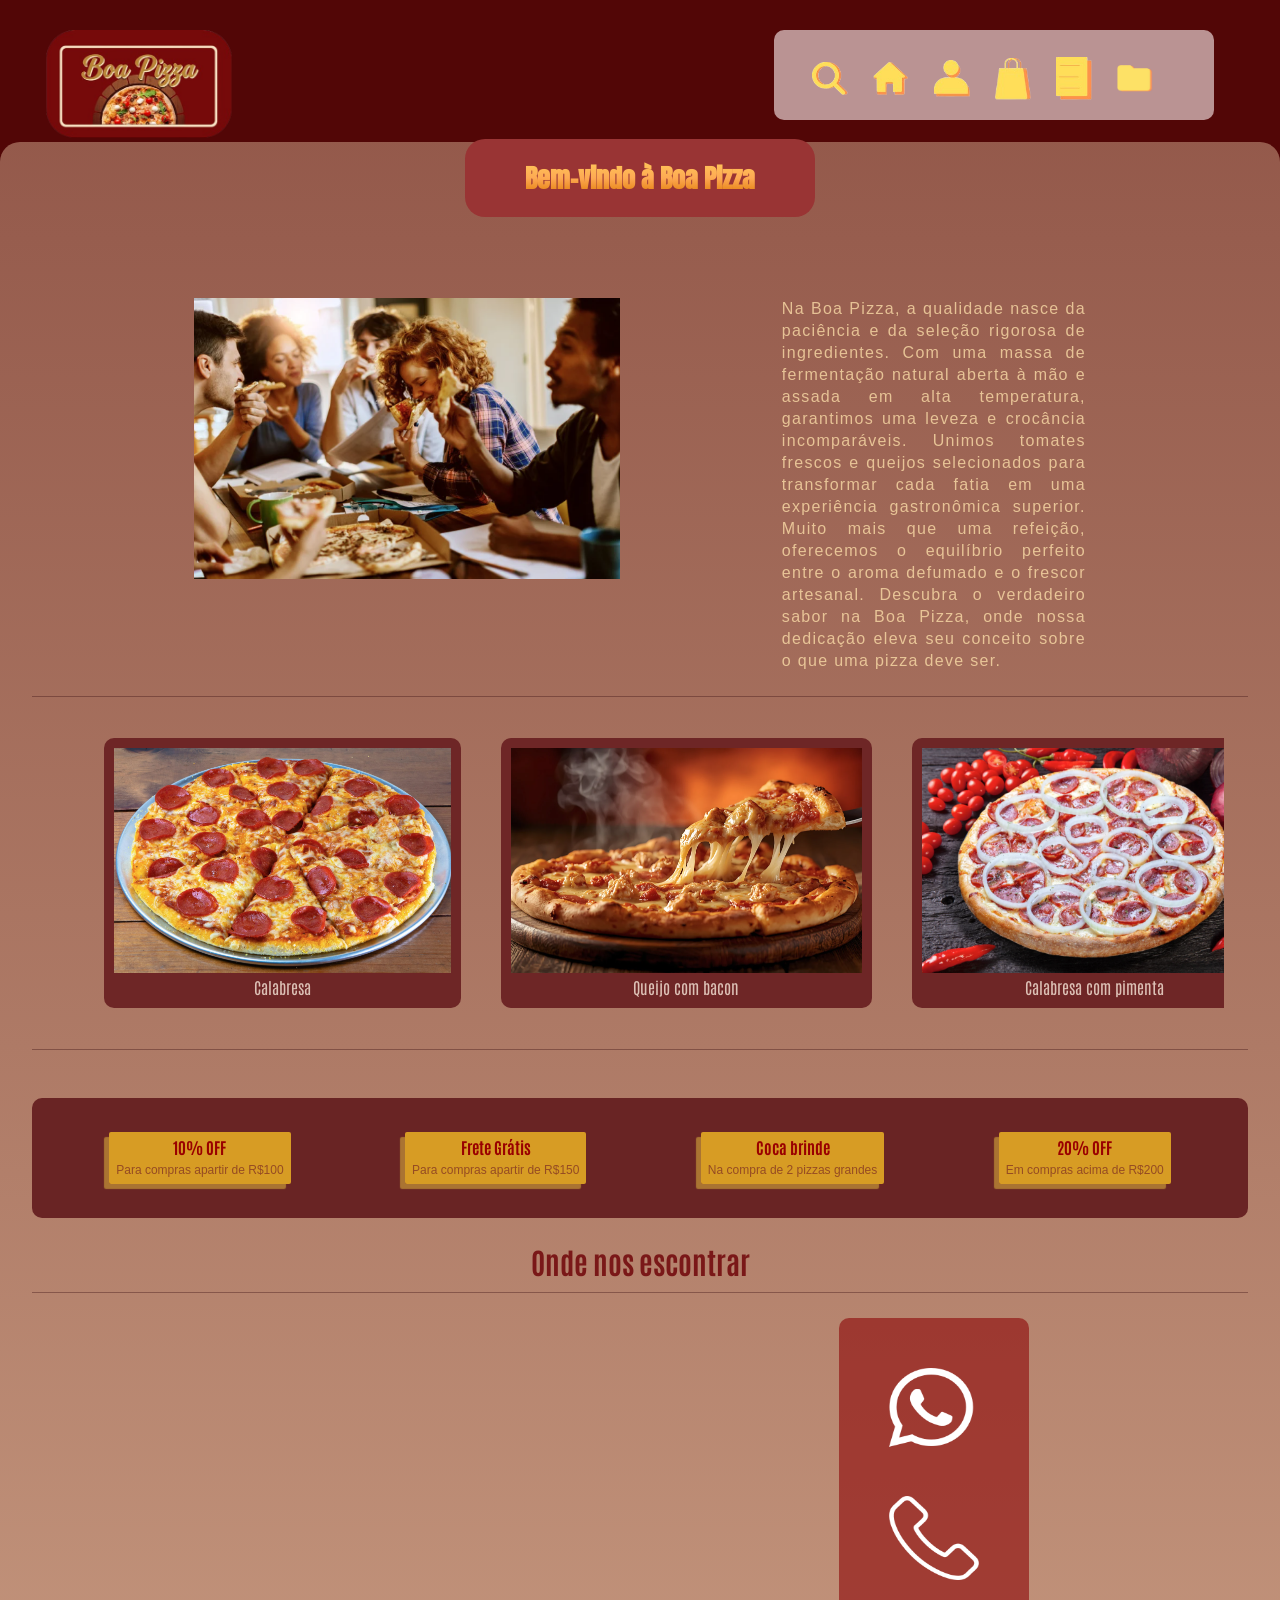
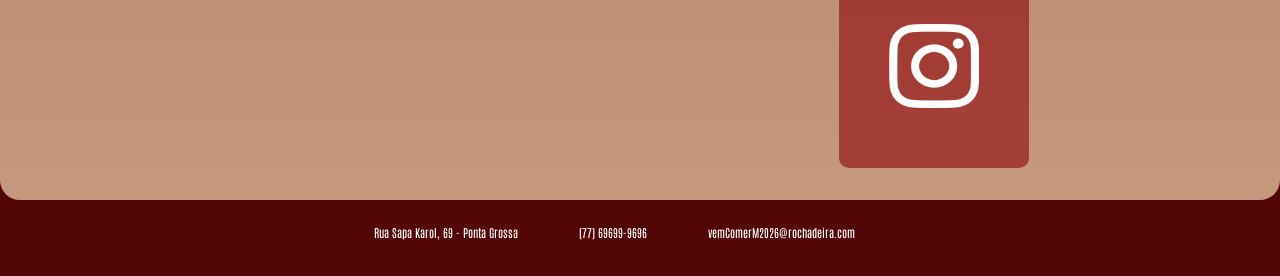
<file: index.html>
<!DOCTYPE html>
<html lang="pt-BR">
<head>
    <meta charset="UTF-8">
    <meta name="viewport" content="width=device-width, initial-scale=1.0">
    <title>Pizzaria Boa Pizza</title>
    <script src=" /langing-page/script.js"></script>
    <link rel="stylesheet" href=" /estilos/style.css">
    <link rel="stylesheet" href=" /estilos/style-land.css">
    <link rel="stylesheet" href=" /estilos/carrossel.css">
</head>
<body>
    <div id="container">
        <header>
            <div class="itemH1 caixaVermelha itemH1-mainTotal">
                <h1 class="h1Shadow fontAmarela">Bem-vindo à Boa Pizza</h1>
            </div>
            

            <div id="logo" class="itemlogo itemlogo-mainTotal" >
                <img src=" /imgs/logo.png" alt="Logo pizzaria Boa Pizza">
            </div>
            
            <div ><img src=" /icons/menu-hamburguer.png" alt="menu" id="menu-mobile" onclick="abrirMenu()"></div>
            <nav class="itemNav nav-vertical" id="navegador-vertical">


                <ul id ="menu">
                    <li id="fechar-mobile-li"><img src=" /icons/fechar.png" alt="Fechar" id="fechar-mobile" onclick="fecharMenu()"></li>
                    <li class="itemMenuVertical"><a href="#"><img src=" /icons/icon-busca.png" alt="Busca"></a></li>
                    <li><a href=" /langing-page/index.html"><img src=" /icons/icon-home.png" alt="Home"></a></li>
                    <li><a href=" /login/index.html"><img src=" /icons/icon-login.png" alt="Login"></a></li>
                    <li><a href=" /Cardapio/index.html"><img src=" /icons/icon-compras.png" alt="Compras"></a></li>
                    <li><a href=" /CadCliente/index.html"><img src=" /icons/icon-cad.png" alt="Cadastro"></a></li>
                    <li><a href=" /CadUser/index.html"><img src=" /icons/cadastros.png" alt="Cadastros"></a></li>
                </ul>
            </nav>
        </header>


        <main class="mainLand">
            <section class="conteudo-central figuras total-tela">
                
                <div class="apresentacao">
                    <img src=" /imgs/pessoas-comendo-pizza.png" alt="Pessoas comendo pizza" class="pessoas">
                    <p id="textApresentacao">
                        Na Boa Pizza, a qualidade nasce da paciência e da seleção rigorosa de ingredientes. Com uma massa de fermentação natural aberta à mão e assada em alta temperatura, garantimos uma leveza e crocância incomparáveis. Unimos tomates frescos e queijos selecionados para transformar cada fatia em uma experiência gastronômica superior. Muito mais que uma refeição, oferecemos o equilíbrio perfeito entre o aroma defumado e o frescor artesanal. Descubra o verdadeiro sabor na Boa Pizza, onde nossa dedicação eleva seu conceito sobre o que uma pizza deve ser.
                    </p>
                </div>

                <div class="carrosselGroup setsBetweenCarts bordaSupInf">

                    <div class="carrossel">
                        <figure class="itemCarrossel">
                                <img src=" /imgs/pizza-calabresa.png" alt="Pizza de calabresa">
                                <figcaption>Calabresa</figcaption>
                        </figure>

                        <figure class="itemCarrossel">
                            <img src=" /imgs/pizza-bacon.png" alt="Pizza com bacon">
                            <figcaption>Queijo com bacon</figcaption>
                        </figure>

                        <figure class="itemCarrossel">
                            <img src=" /imgs/pizza-calebresa-pi.png" alt="Pizza de calabresa picante">
                            <figcaption>Calabresa com pimenta</figcaption>
                        </figure>

                        <figure class="itemCarrossel">
                            <img src=" /imgs/pizza-queijo.png" alt="Pizza de queijo">
                            <figcaption>Queijo</figcaption>
                        </figure>

                        <figure class="itemCarrossel">
                            <img src=" /imgs/pizza-frango.png" alt="Pizza de frango">
                            <figcaption>Frango</figcaption>
                        </figure>

                        <figure class="itemCarrossel">
                            <img src=" /imgs/pizza-abacaxi.png" alt="Pizza com abacaxi">
                            <figcaption>Abacaxi especial</figcaption>
                        </figure>

                        <figure class="itemCarrossel">
                                <img src=" /imgs/pizza-tomate.png" alt="Pizza de tomate">
                                <figcaption>Especial de tomate</figcaption>
                        </figure>


                        <figure class="itemCarrossel">
                                <img src=" /imgs/pizza-espinafre.png" alt="Pizza de espinafre">
                                <figcaption>Especial de espinafre</figcaption>
                        </figure>

                        <figure class="itemCarrossel">
                            <a href=" /Cardapio/index.html" class="cardapio">
                                <img src=" /imgs/Cardapio.png" alt="Ver Cardápio" >
                                <figcaption>Ver Cardápio</figcaption>
                            </a>
                        </figure>
                    </div>
                </div>
                
                <div class="promos">
                        <div class="cardPromo">
                            <div class="card">
                                <h3>10% OFF</h3>
                                <p>Para compras apartir de R$100</p>
                                
                            </div>

                            <div class="butaoCard">
                                <a href=" /Cardapio/index.html">Ir as compras!!</a>
                            </div>
                        </div>

                        <div class="cardPromo">
                            <div class="card">
                                <h3>Frete Grátis</h3>
                                <p>Para compras apartir de R$150</p>
                            </div>
                            <div class="butaoCard">
                                <a href=" /Cardapio/index.html">Ir as compras!!</a>
                            </div>
                        </div>

                        <div class="cardPromo">
                            <div class="card">
                                <h3>Coca brinde</h3>
                                <p>Na compra de 2 pizzas grandes</p>

                            </div>
                            <div class="butaoCard">
                                <a href=" /Cardapio/index.html">Ir as compras!!</a>
                            </div>
                        </div>

                        <div class="cardPromo">
                            <div class="card">
                                <h3>20% OFF</h3>
                                <p>Em compras acima de R$200</p>
                            </div>
                            <div class="butaoCard">
                                <a href=" /Cardapio/index.html">Ir as compras!!</a>
                            </div>
                        </div>
                    </div>


                    <h2 id="ondeEncontrarH2">Onde nos escontrar</h2>
                    <div class="ondeEncontrar">
                       
                        <iframe src="https://www.google.com/maps/embed?pb=!1m18!1m12!1m3!1d914.4462238537458!2d-46.62776213035949!3d-23.54023786917797!2m3!1f0!2f0!3f0!3m2!1i1024!2i768!4f13.1!3m3!1m2!1s0x94ce58f95805840f%3A0x711571b6e50ecdfc!2sLargo%20do%20Pari%2C%2054-114%20-%20Br%C3%A1s%2C%20S%C3%A3o%20Paulo%20-%20SP%2C%2003007-050!5e0!3m2!1spt-BR!2sbr!4v1778240203207!5m2!1spt-BR!2sbr" width="550" height="450" style="border:0;" allowfullscreen="" loading="lazy" referrerpolicy="no-referrer-when-downgrade"></iframe>

                        <div class="contatos">
                            <div class="contato">
                                <a href="#">
                                    <img src=" /icons/whatsapp.png" alt="Whatsapp">
                                    
                                </a> 
                            </div>
                            <div class="contato">
                                <a href="#">
                                    <img src=" /icons/telefone.png" alt="Telefone">
                                </a>
                            </div>
                            <div class="contato">
                                <a href="#">
                                   <img src=" /icons/instagram.png" alt="Instagram"> 
                                </a>
                            </div>
                        </div>
                    </div>
            </section>
            
            
            
        </main>


        <footer class="final">
            <ul>
                <li>Rua Sapa Karol, 69 - Ponta Grossa</li>
                <span class="ponto"></span>
                <li>(77) 69699-9696</li>
                <span class="ponto"></span>
                <li><a href="">vemComerM2026@rochadeira.com</a></li>
            </ul>
        </footer>
    </div>
</body>
</html>
</file>
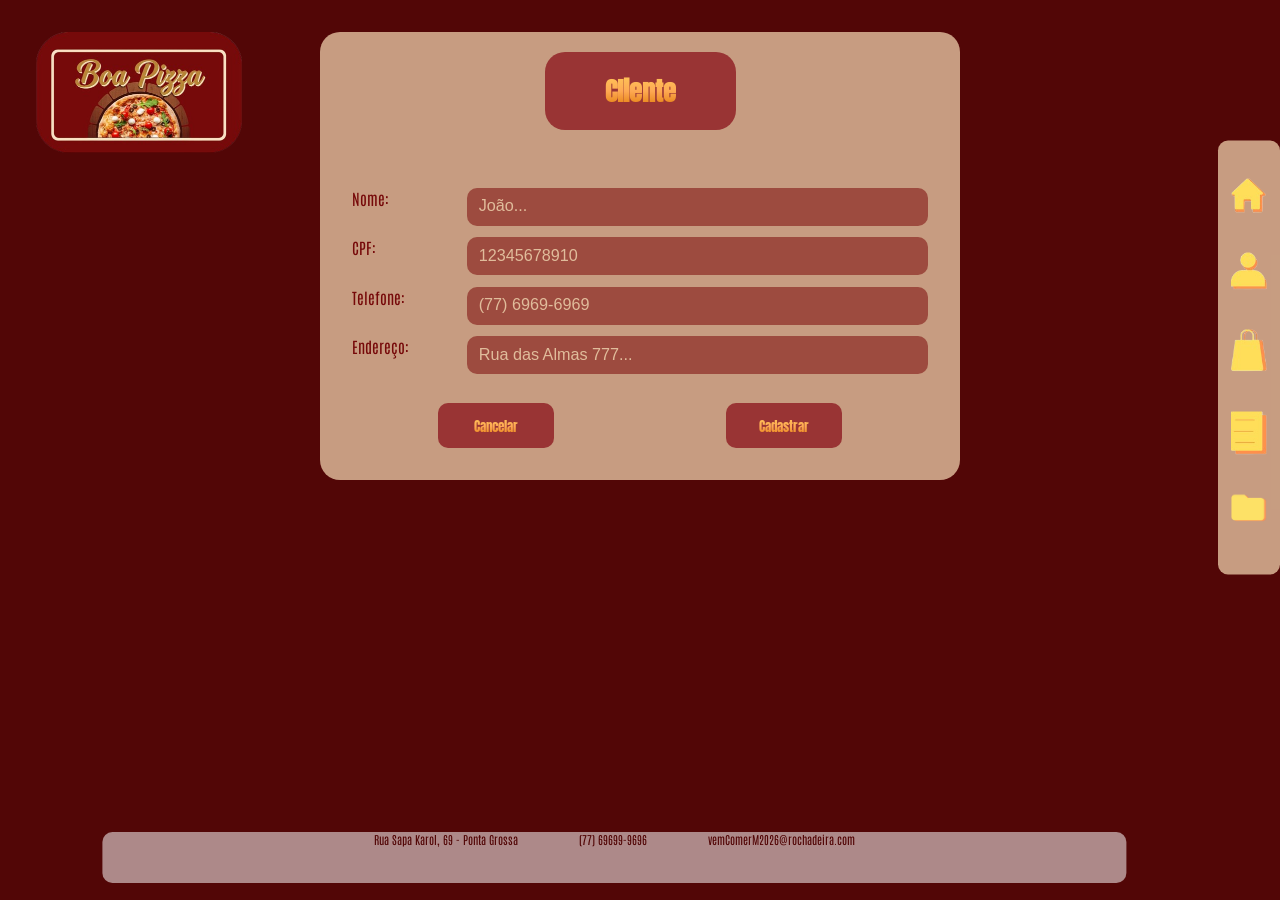
<file: CadCliente/index.html>
<!DOCTYPE html>
<html lang="pt-BR">
<head>
    <meta charset="UTF-8">
    <meta name="viewport" content="width=device-width, initial-scale=1.0">
    <title>Cadastro de cliente</title>
    <link rel="stylesheet" href="/estilos/style.css"> 
    <script src="/CadEstabelecimento/script.js"></script>
    
</head>
<body>
    <div id="container">

    
        <header>
            <div class="itemH1 caixaVermelha">
                <h1 class="h1Shadow fontAmarela">Cliente</h1>
            </div>
            

            <div id="logo" class="itemlogo" >
                <img src="/imgs/logo.png" alt="Logo pizzaria Boa Pizza">
            </div>

            <nav class="itemNav" id="navegador">
                <div ><img src="/icons/menu-hamburguer.png" alt="menu" id="menu-mobile" onclick="abrirMenu()"></div>

                <ul id ="menu">
                    <li id="fechar-mobile-li"><img src="/icons/fechar.png" alt="Fechar" id="fechar-mobile" onclick="fecharMenu()"></li>
                    <li><a href="/langing-page/index.html"><img src="/icons/icon-home.png" alt="Home"></a></li>
                    <li><a href="/login/index.html"><img src="/icons/icon-login.png" alt="Login"></a></li>
                    <li><a href="/Cardapio/index.html"><img src="/icons/icon-compras.png" alt="Compras"></a></li>
                    <li><a href="/CadCliente/index.html"><img src="/icons/icon-cad.png" alt="Cadastro"></a></li>
                    <li><a href="/CadUser/index.html"><img src="/icons/cadastros.png" alt="Cadastros"></a></li>
                </ul>

                
            </nav>
        </header>


        <main>
            <form action="#" class="conteudo-central">


                <div class="contanerForm" id="nome">
                    <label for="nome">Nome: </label> <input type="text" name="nome" placeholder="João...">
                </div>

                <div class="contanerForm" id="idFuncio">
                    <label for="idFuncio">CPF: </label> <input type="text" name="idFuncio" placeholder="12345678910">
                </div>

                <div class="contanerForm">
                    <label for="telefone">Telefone: </label> <input type="tel" name="telefone" placeholder="(77) 6969-6969">
                </div>

                <div class="contanerForm" id="endereco">
                    <label for="endereco">Endereço: </label> <input type="text" name="endereco" placeholder="Rua das Almas 777...">
                </div>

                <div class="botoes">
                        <div class = "caixaVermelha btn">
                            <input type="submit" value="Cancelar" class="fontAmarela">
                        </div>

                        <div class = "caixaVermelha btn">
                            <input type="button" value="Cadastrar" class="fontAmarela">
                        </div>
                </div>
                
                
                
            </form>
        </main>

        <footer>
            <ul>
                <li>Rua Sapa Karol, 69 - Ponta Grossa</li>
                <span class="ponto"></span>
                <li>(77) 69699-9696</li>
                <span class="ponto"></span>
                <li><a href="">vemComerM2026@rochadeira.com</a></li>
            </ul>
        </footer>
    </div>
</body>

</html>
</file>
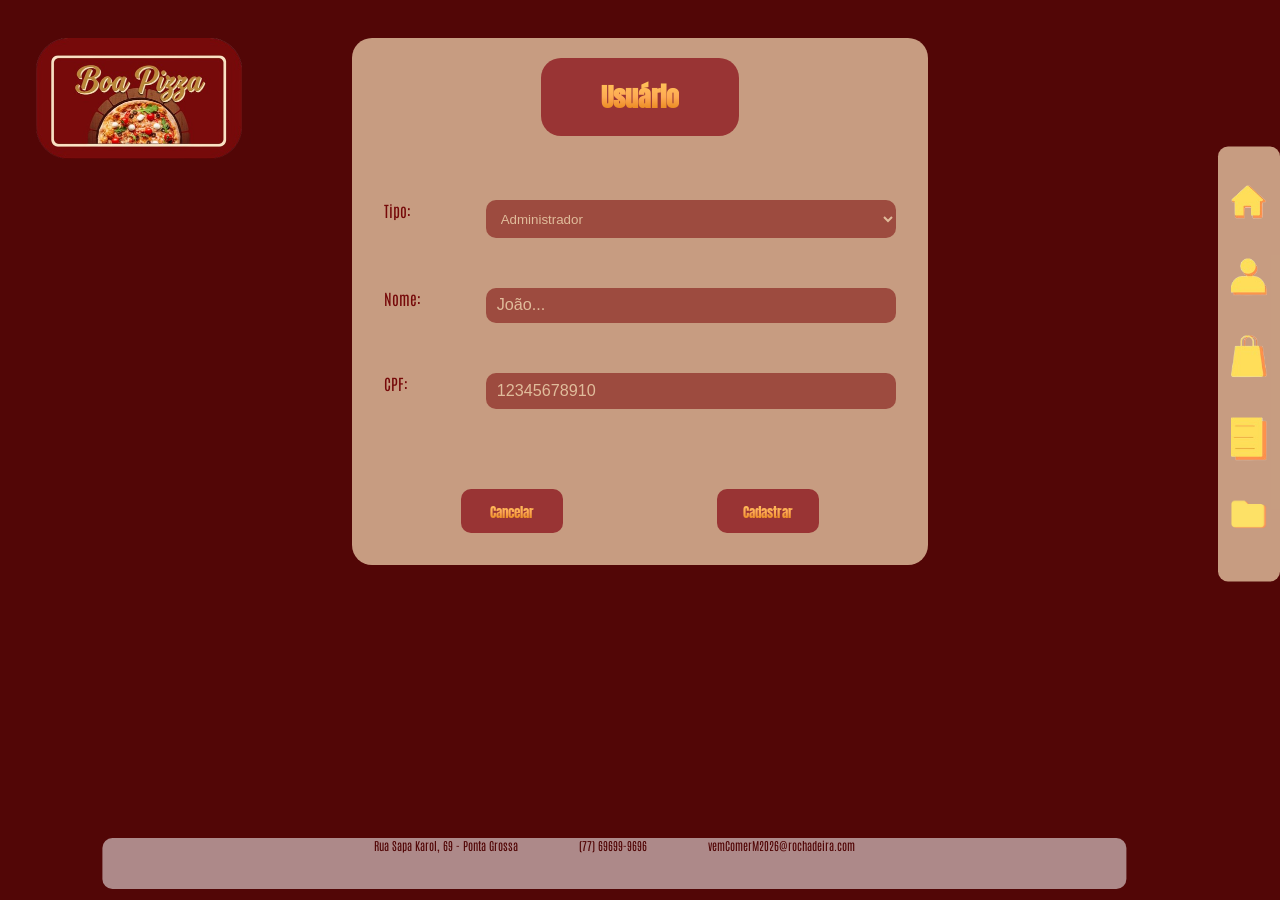
<file: CadUser/index.html>
<!DOCTYPE html>
<html lang="pt-BR">
<head>
    <meta charset="UTF-8">
    <meta name="viewport" content="width=device-width, initial-scale=1.0">
    <title>Cadastro de forma de pagamento</title>
    <link rel="stylesheet" href=" /estilos/style.css"> 
    <link rel="stylesheet" href=" /estilos/styleCadUser.css">
    <script src=" /CadEstabelecimento/script.js"></script>
    
</head>
<body>
    <div id="container">

    
        <header>
            <div class="itemH1 caixaVermelha">
                <h1 class="h1Shadow fontAmarela">Usuário</h1>
            </div>
            

            <div id="logo" class="itemlogo" >
                <img src=" /imgs/logo.png" alt="Logo pizzaria Boa Pizza">
            </div>

            <nav class="itemNav" id="navegador">
                <div ><img src=" /icons/menu-hamburguer.png" alt="menu" id="menu-mobile" onclick="abrirMenu()"></div>


                <ul id ="menu">
                    <li id="fechar-mobile-li"><img src=" /icons/fechar.png" alt="Fechar" id="fechar-mobile" onclick="fecharMenu()"></li>
                    <li><a href=" /langing-page/index.html"><img src=" /icons/icon-home.png" alt="Home"></a></li>
                    <li><a href=" /login/index.html"><img src=" /icons/icon-login.png" alt="Login"></a></li>
                    <li><a href=" /Cardapio/index.html"><img src=" /icons/icon-compras.png" alt="Compras"></a></li>
                    <li><a href=" /CadCliente/index.html"><img src=" /icons/icon-cad.png" alt="Cadastro"></a></li>
                    <li><a href=" /CadUser/index.html"><img src=" /icons/cadastros.png" alt="Cadastros"></a></li>
                </ul>
                
            </nav>
        </header>


        <main>
            <form action="#" class="conteudo-central">

                <div class="contanerForm">
                    <label for="tipo">Tipo: </label> 
                    <select name="tipo" id="tipo">
                        <option value="ADM">Administrador</option>
                        <option value="COZINHEIRO">Cozinheiro</option>
                        <option value="BALCONISTA">Balconista</option>
                        <option value="CAIXA">Caixa</option>
                    </select>
                </div>

                <div class="contanerForm" id="nome">
                    <label for="nome">Nome: </label> <input type="text" name="nome" placeholder="João...">
                </div>

                <div class="contanerForm" id="idFuncio">
                    <label for="idFuncio">CPF: </label> <input type="text" name="idFuncio" placeholder="12345678910">
                </div>


                <div class="botoes">
                        <div class = "caixaVermelha btn">
                            <input type="submit" value="Cancelar" class="fontAmarela">
                        </div>

                        <div class = "caixaVermelha btn">
                            <input type="button" value="Cadastrar" class="fontAmarela">
                        </div>
                </div>
                
                
                
            </form>
        </main>

        <footer>
            <ul>
                <li>Rua Sapa Karol, 69 - Ponta Grossa</li>
                <span class="ponto"></span>
                <li>(77) 69699-9696</li>
                <span class="ponto"></span>
                <li><a href="">vemComerM2026@rochadeira.com</a></li>
            </ul>
        </footer>
    </div>
</body>

</html>
</file>
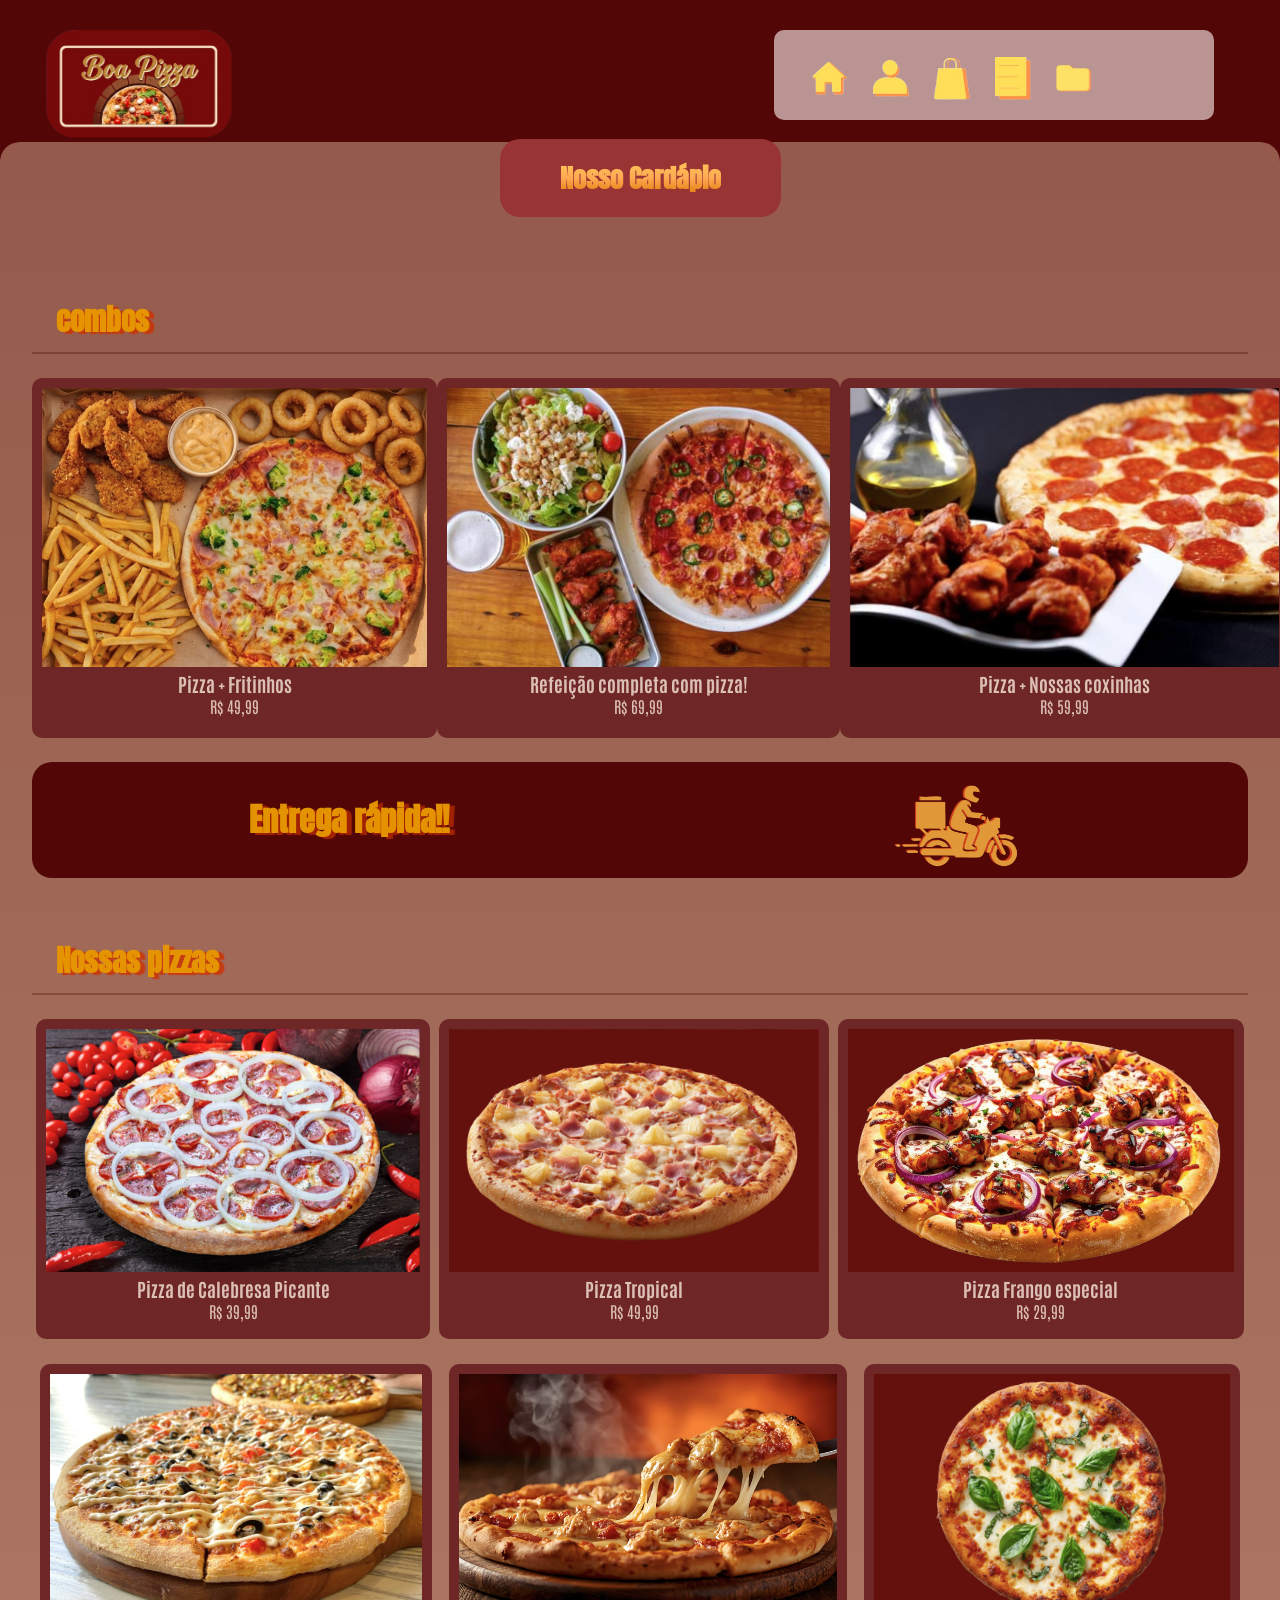
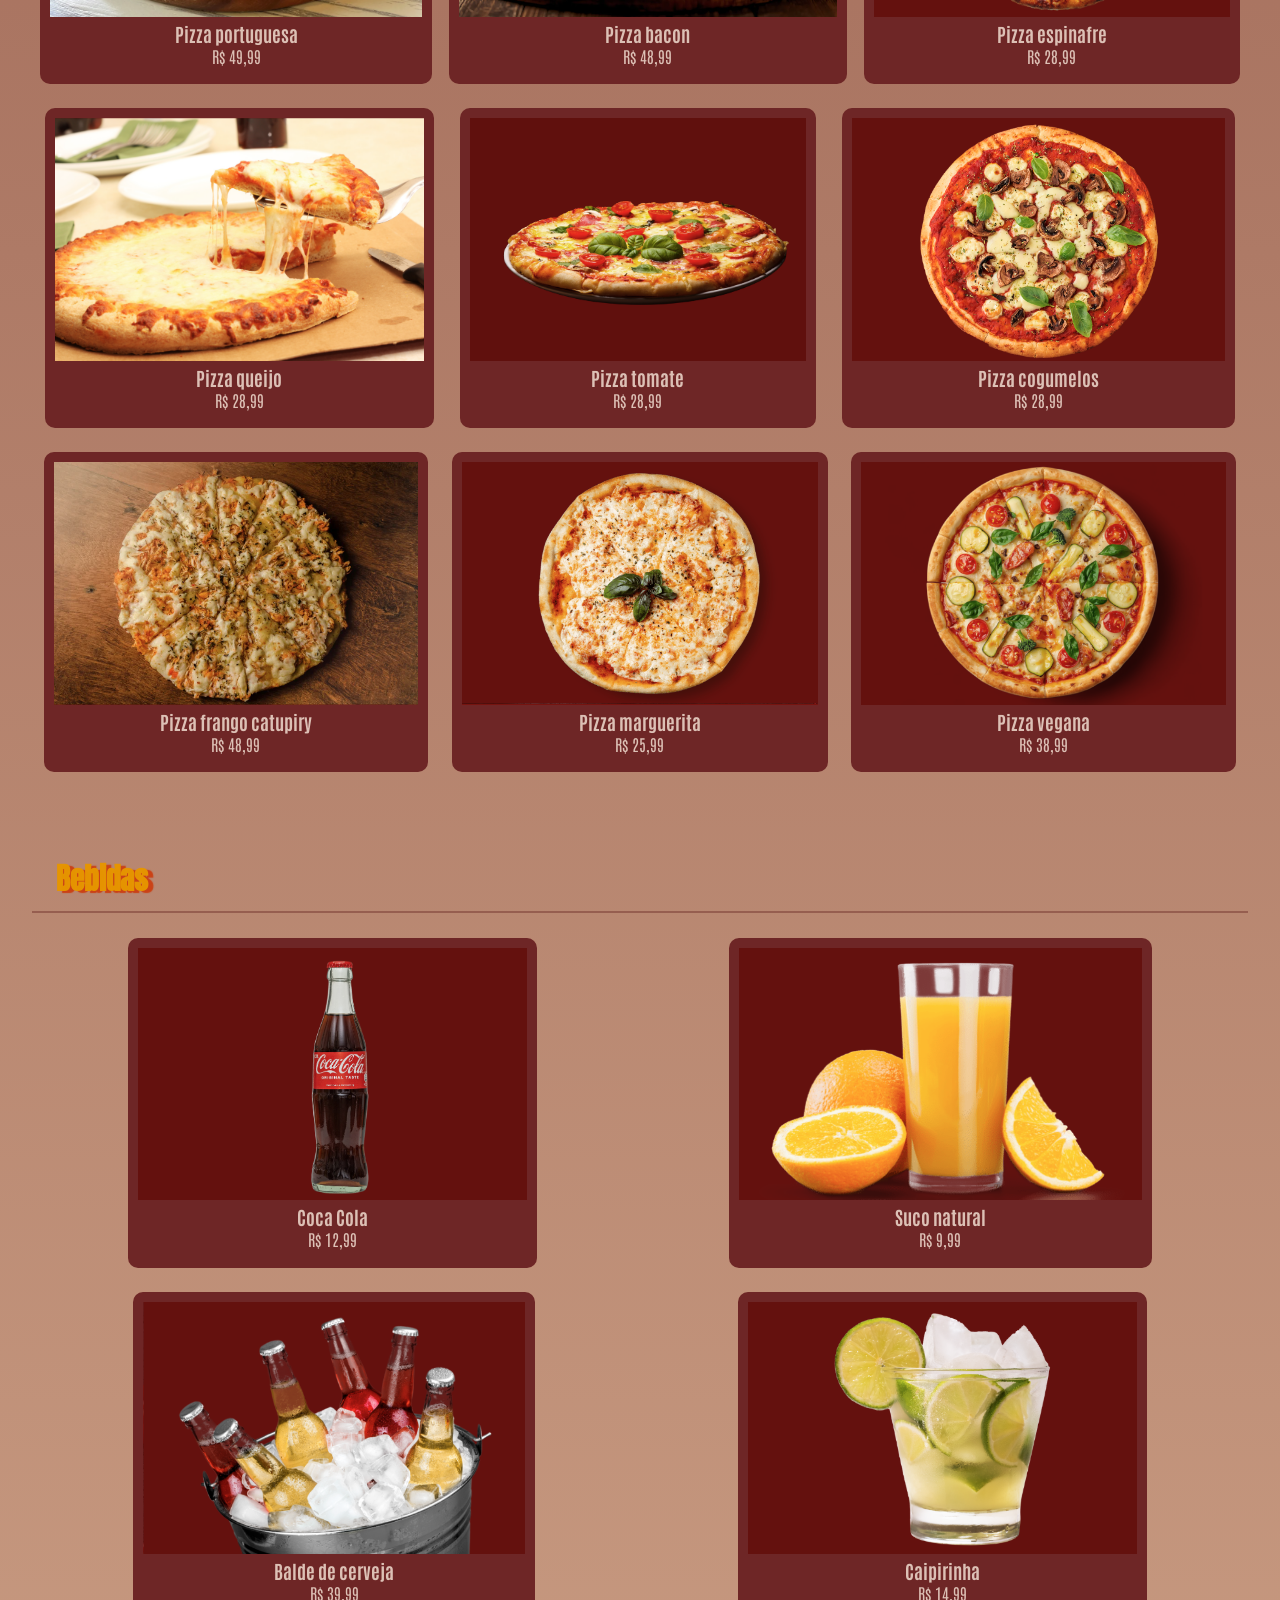
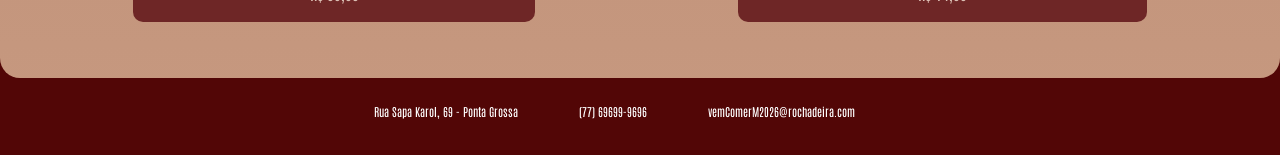
<file: Cardapio/index.html>
<!DOCTYPE html>
<html lang="pt-BR">
<head>
    <meta charset="UTF-8">
    <meta name="viewport" content="width=device-width, initial-scale=1.0">
    <title>Menu</title>
    <link rel="stylesheet" href=" /estilos/style.css">
    <link rel="stylesheet" href=" /estilos/style-land.css">
    <link rel="stylesheet" href=" /estilos/carrossel.css">
    <link rel="stylesheet" href=" /estilos/style-menu.css">
</head>
<body>
    <div id="container">
        <header>
            <div class="itemH1 caixaVermelha itemH1-mainTotal">
                <h1 class="h1Shadow fontAmarela">Nosso Cardápio</h1>
            </div>
            

            <div id="logo" class="itemlogo itemlogo-mainTotal" >
                <img src=" /imgs/logo.png" alt="Logo pizzaria Boa Pizza">
            </div>

            <nav class="itemNav nav-vertical" id="navegador-vertical">
                <div ><img src=" /icons/menu-hamburguer.png" alt="menu" id="menu-mobile" onclick="abrirMenu()"></div>

                <ul id ="menu">
                    <li id="fechar-mobile-li"><img src=" /icons/fechar.png" alt="Fechar" id="fechar-mobile" onclick="fecharMenu()"></li>
                    <li><a href=" /langing-page/index.html"><img src=" /icons/icon-home.png" alt="Home"></a></li>
                    <li><a href=" /login/index.html"><img src=" /icons/icon-login.png" alt="Login"></a></li>
                    <li><a href=" /Cardapio/index.html"><img src=" /icons/icon-compras.png" alt="Compras"></a></li>
                    <li><a href=" /CadCliente/index.html"><img src=" /icons/icon-cad.png" alt="Cadastro"></a></li>
                    <li><a href=" /CadUser/index.html"><img src=" /icons/cadastros.png" alt="Cadastros"></a></li>
                </ul>
            </nav>
        </header>


        <main class="mainLand">
            <section id="menu-produtos" class="conteudo-central figuras total-tela">


                <h2 class="hProdutos">combos</h2>
                <div class="combos">
                    <figure class="comboFigure">
                        <img src=" /imgs/combo-fritos.png" alt="Combo com pizza, batata frita, aneis de cebolas e frango fritos" class="comboImg">
                        <figcaption>
                            <h3 class="nomeProduto">Pizza + Fritinhos</h3>
                            <p class="preco">R$ 49,99</p>
                        </figcaption>
                    </figure>


                    <figure class="comboFigure">
                        <img src=" /imgs/combo-frango-salada.png" alt="Combo com pizza, salada e frango" class="comboImg">
                        <figcaption>
                            <h3 class="nomeProduto">Refeição completa com pizza!</h3>
                            <p class="preco">R$ 69,99</p>
                        </figcaption>
                    </figure>

                    <figure class="comboFigure">
                        <img src=" /imgs/combo-coxinhaFrango.png" alt="Combo com pizza e coxinhas de frango" class="comboImg">
                        <figcaption>
                            <h3 class="nomeProduto">Pizza + Nossas coxinhas</h3>
                            <p class="preco">R$ 59,99</p>
                        </figcaption>
                    </figure>

                    <figure class="comboFigure">
                        <img src=" /imgs/combo-refri.png" alt="Combo com pizza e refrigerante" class="comboImg">
                        <figcaption>
                            <h3 class="nomeProduto">Pizza + Refri</h3>
                            <p class="preco">R$ 39.99</p>
                        </figcaption>
                    </figure>

                </div>
                
                <aside id="entrega">
                        <h3>Entrega rápida!!</h3>
                        <img src=" /icons/entregador.png" alt="Entregador" class="entrega">
                </aside>


                <h2 class="hProdutos" id="pizzas">Nossas pizzas</h2>
                <div class="pizzas">
                    <figure class="comboFigure">
                        <img src=" /imgs/pizza-calebresa-pi.png" alt="Pizza de calabresa com pimenta" class="comboImg">
                        <figcaption>
                            <h3 class="nomeProduto">Pizza de Calebresa Picante</h3>
                            <p class="preco">R$ 39,99</p>
                        </figcaption>
                    </figure>

                    <figure class="comboFigure">
                        <img src=" /imgs/pizza-abacaxi.png" alt="Pizza com abacaxi" class="comboImg">
                        <figcaption>
                            <h3 class="nomeProduto">Pizza Tropical</h3>
                            <p class="preco">R$ 49,99</p>
                        </figcaption>
                    </figure>

                    <figure class="comboFigure">
                        <img src=" /imgs/pizza-frango.png" alt="Pizza de frango" class="comboImg">
                        <figcaption>
                            <h3 class="nomeProduto">Pizza Frango especial</h3>
                            <p class="preco">R$ 29,99</p>
                        </figcaption>
                    </figure>

                    <figure class="comboFigure">
                        <img src=" /imgs/pizza-portuguesa.png" alt="Pizza portuguesa" class="comboImg">
                        <figcaption>
                            <h3 class="nomeProduto">Pizza portuguesa</h3>
                            <p class="preco">R$ 49,99</p>
                        </figcaption>
                    </figure>

                    
                    <figure class="comboFigure">
                        <img src=" /imgs/pizza-bacon.png" alt="Pizza bacon" class="comboImg">
                        <figcaption>
                            <h3 class="nomeProduto">Pizza bacon</h3>
                            <p class="preco">R$ 48,99</p>
                        </figcaption>
                    </figure>

                    <figure class="comboFigure">
                        <img src=" /imgs/pizza-espinafre.png" alt="Pizza espinafre" class="comboImg">
                        <figcaption>
                            <h3 class="nomeProduto">Pizza espinafre</h3>
                            <p class="preco">R$ 28,99</p>
                        </figcaption>
                    </figure>

                    <figure class="comboFigure">
                        <img src=" /imgs/pizza-queijo.png" alt="Pizza queijo" class="comboImg">
                        <figcaption>
                            <h3 class="nomeProduto">Pizza queijo</h3>
                            <p class="preco">R$ 28,99</p>
                        </figcaption>
                    </figure>

                    <figure class="comboFigure">
                        <img src=" /imgs/pizza-tomate.png" alt="Pizza tomate" class="comboImg">
                        <figcaption>
                            <h3 class="nomeProduto">Pizza tomate</h3>
                            <p class="preco">R$ 28,99</p>
                        </figcaption>
                    </figure>

                    
                    <figure class="comboFigure">
                        <img src=" /imgs/pizza-cogumelo.png" alt="Pizza cogumelo" class="comboImg">
                        <figcaption>
                            <h3 class="nomeProduto">Pizza cogumelos</h3>
                            <p class="preco">R$ 28,99</p>
                        </figcaption>
                    </figure>

                    <figure class="comboFigure">
                        <img src=" /imgs/pizza-Frango-catupiry.png" alt="Pizza frango catupiry" class="comboImg">
                        <figcaption>
                            <h3 class="nomeProduto">Pizza frango catupiry</h3>
                            <p class="preco">R$ 48,99</p>
                        </figcaption>
                    </figure>

                    <figure class="comboFigure">
                        <img src=" /imgs/pizza-Marguerita.png" alt="Pizza marguerita" class="comboImg">
                        <figcaption>
                            <h3 class="nomeProduto">Pizza marguerita</h3>
                            <p class="preco">R$ 25,99</p>
                        </figcaption>
                    </figure>

                    <figure class="comboFigure">
                        <img src=" /imgs/pizza-Vegana.png" alt="Pizza vegana" class="comboImg">
                        <figcaption>
                            <h3 class="nomeProduto">Pizza vegana</h3>
                            <p class="preco">R$ 38,99</p>
                        </figcaption>
                    </figure>
                    
                </div>

                <h2 class="hProdutos" id="pizzas">Bebidas</h2>
                <div class="bebidas">
                    <figure class="comboFigure">
                        <img src=" /imgs/Coca Cola.png" alt="Coca-cola" class="comboImg">
                        <figcaption>
                            <h3 class="nomeProduto">Coca Cola</h3>
                            <p class="preco">R$ 12,99</p>
                        </figcaption>
                    </figure>
                    
                    <figure class="comboFigure">
                        <img src=" /imgs/suco.png" alt="Suco natural" class="comboImg">
                        <figcaption>
                            <h3 class="nomeProduto">Suco natural</h3>
                            <p class="preco">R$ 9,99</p>
                        </figcaption>
                    </figure>

                    <figure class="comboFigure">
                        <img src=" /imgs/Balde cerveja.png" alt="Balde de cerveja" class="comboImg">
                        <figcaption>
                            <h3 class="nomeProduto">Balde de cerveja</h3>
                            <p class="preco">R$ 39,99</p>
                        </figcaption>
                    </figure>

                    <figure class="comboFigure">
                        <img src=" /imgs/caipirinha.png" alt="Caipirinha" class="comboImg">
                        <figcaption>
                            <h3 class="nomeProduto">Caipirinha</h3>
                            <p class="preco">R$ 14,99</p>
                        </figcaption>
                    </figure>
                </div>
                
            </section>

            
                
        </main>


        <footer class="final">
            <ul>
                <li>Rua Sapa Karol, 69 - Ponta Grossa</li>
                <span class="ponto"></span>
                <li>(77) 69699-9696</li>
                <span class="ponto"></span>
                <li><a href="">vemComerM2026@rochadeira.com</a></li>
            </ul>
        </footer>
    </div>
</body>
</html>
</file>
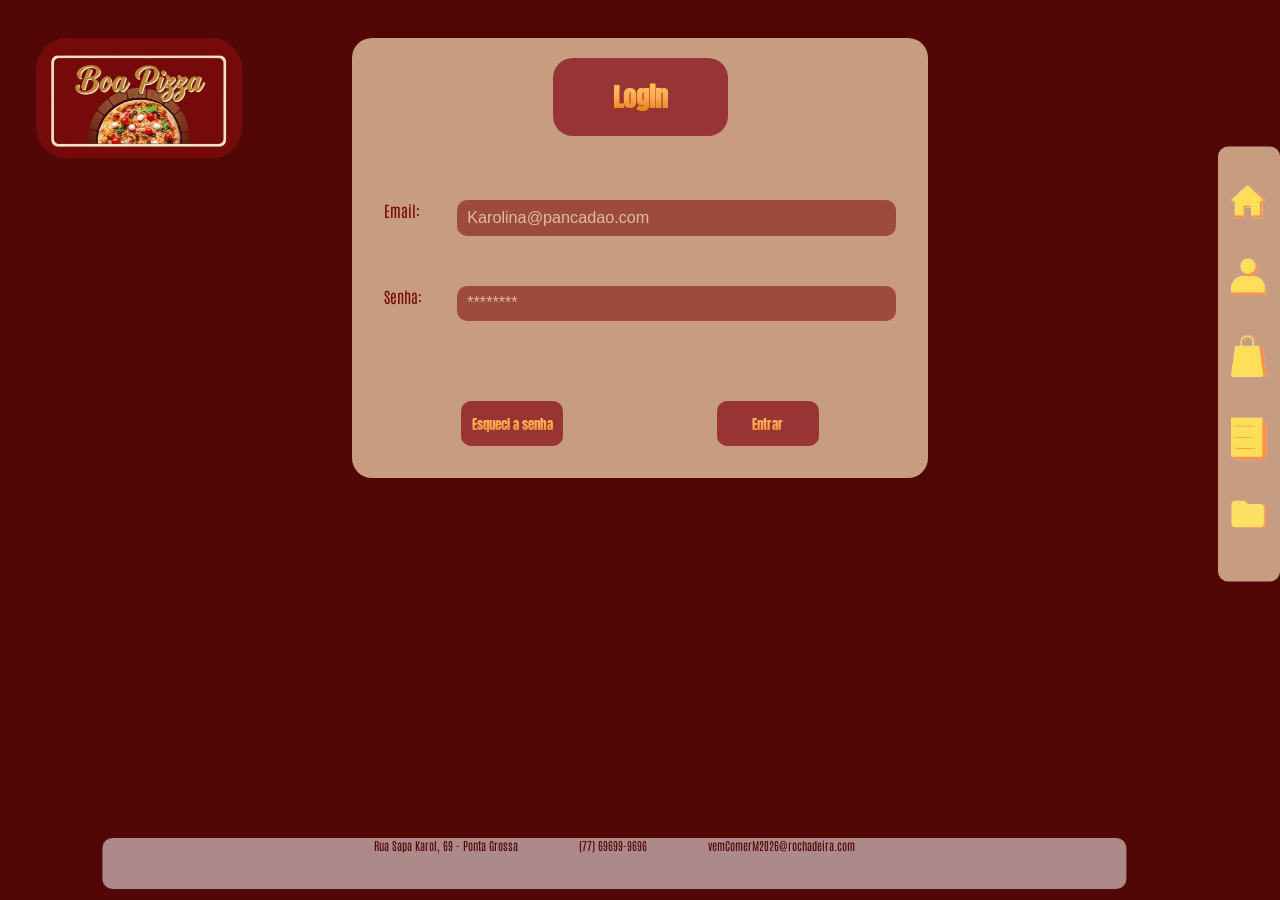
<file: login/index.html>
<!DOCTYPE html>
<html lang="pt-BR">
<head>
    <meta charset="UTF-8">
    <meta name="viewport" content="width=device-width, initial-scale=1.0">
    <title>Cadastro de estabelecimento</title>
    <link rel="stylesheet" href=" /estilos/style.css"> 
    <link rel="stylesheet" href=" /estilos/styleLogin.css">
    <script src=" /CadEstabelecimento/script.js"></script>
    
</head>
<body>
    <div id="container">

    
        <header>
            <div class="itemH1 caixaVermelha">
                <h1 class="h1Shadow fontAmarela">Login</h1>
            </div>
            

            <div id="logo" class="itemlogo" >
                <img src=" /imgs/logo.png" alt="Logo pizzaria Boa Pizza">
            </div>

            <nav class="itemNav" id="navegador">
                <div ><img src=" /icons/menu-hamburguer.png" alt="menu" id="menu-mobile" onclick="abrirMenu()"></div>

                <ul id ="menu">
                    <li id="fechar-mobile-li"><img src=" /icons/fechar.png" alt="Fechar" id="fechar-mobile" onclick="fecharMenu()"></li>
                    <li><a href=" /langing-page/index.html"><img src=" /icons/icon-home.png" alt="Home"></a></li>
                    <li><a href=" /login/index.html"><img src=" /icons/icon-login.png" alt="Login"></a></li>
                    <li><a href=" /Cardapio/index.html"><img src=" /icons/icon-compras.png" alt="Compras"></a></li>
                    <li><a href=" /CadCliente/index.html"><img src=" /icons/icon-cad.png" alt="Cadastro"></a></li>
                    <li><a href=" /CadUser/index.html"><img src=" /icons/cadastros.png" alt="Cadastros"></a></li>
                </ul>
                
            </nav>
        </header>


        <main>
            <form action="#" class="conteudo-central">

                <div class="contanerForm">
                    <label for="email">Email: </label> <input type="email" name="email" placeholder="Karolina@pancadao.com">
                </div>


               <div class="contanerForm">
                    <label for="senha">Senha: </label>
                    <input type="password" name="senha" id="campo-senha" placeholder="********" >
                </div>

                <div class="botoes">
                        <div class = "caixaVermelha btn">
                            <input value="Esqueci a senha" class="fontAmarela" id="Esqueci">
                        </div>

                        <div class = "caixaVermelha btn">
                            <input type="button" value="Entrar" class="fontAmarela">
                        </div>
                </div>
                
                
                
            </form>
        </main>

        <footer>
            <ul>
                <li>Rua Sapa Karol, 69 - Ponta Grossa</li>
                <span class="ponto"></span>
                <li>(77) 69699-9696</li>
                <span class="ponto"></span>
                <li><a href="">vemComerM2026@rochadeira.com</a></li>
            </ul>
        </footer>
    </div>
</body>
</html>
</file>
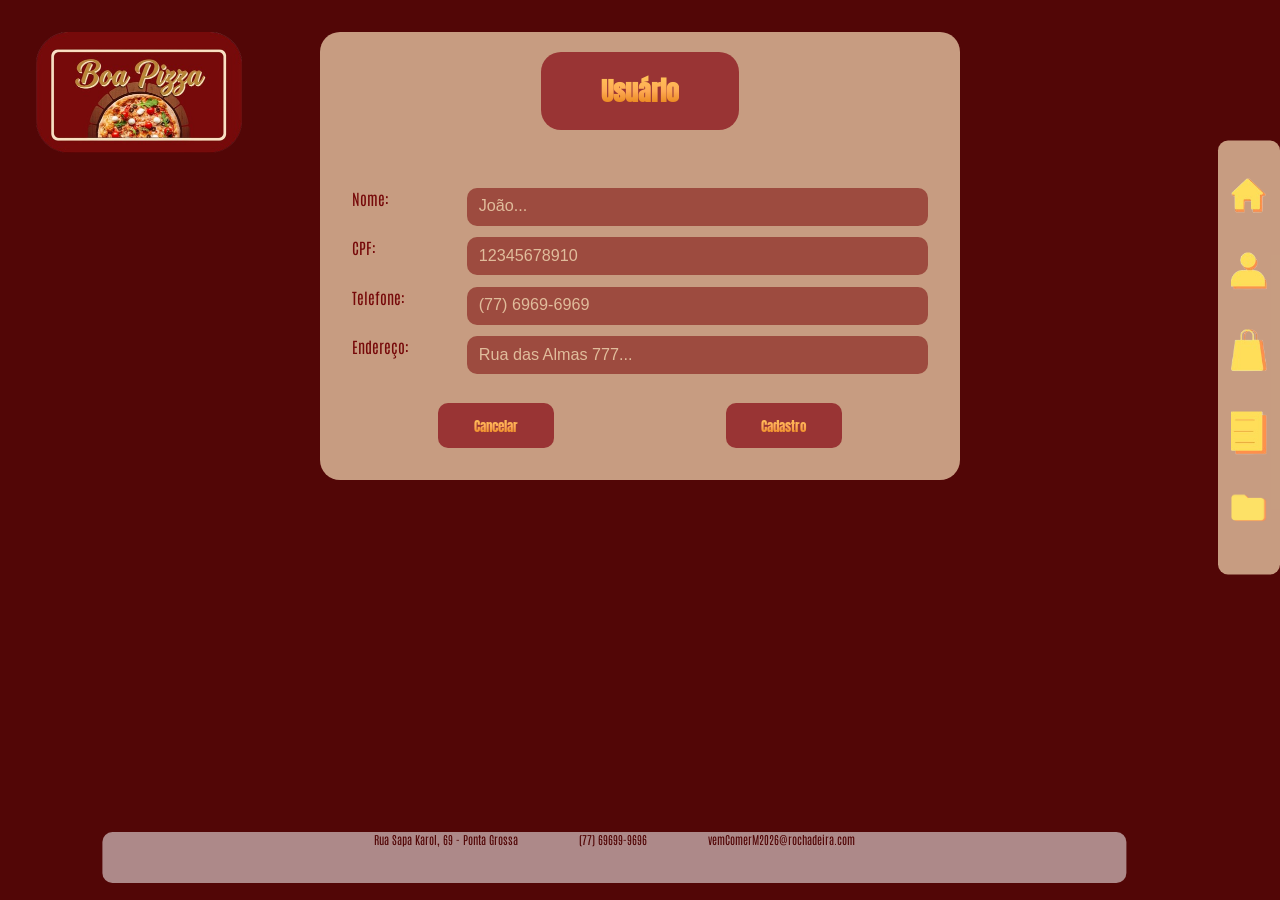
<file: Pizzaria/CadCliente/index.html>
<!DOCTYPE html>
<html lang="pt-BR">
<head>
    <meta charset="UTF-8">
    <meta name="viewport" content="width=device-width, initial-scale=1.0">
    <title>Cadastro de forma de pagamento</title>
    <link rel="stylesheet" href="/Pizzaria/estilos/style.css"> 
    <script src="/Pizzaria/CadEstabelecimento/script.js"></script>
    
</head>
<body>
    <div id="container">

    
        <header>
            <div class="itemH1 caixaVermelha">
                <h1 class="h1Shadow fontAmarela">Usuário</h1>
            </div>
            

            <div id="logo" class="itemlogo" >
                <img src="/Pizzaria/imgs/logo.png" alt="Logo pizzaria Boa Pizza">
            </div>

            <nav class="itemNav" id="navegador">
                <div ><img src="/Pizzaria/icons/menu-hamburguer.png" alt="menu" id="menu-mobile" onclick="abrirMenu()"></div>

                <ul id ="menu">
                    <li id="fechar-mobile-li"><img src="/Pizzaria/icons/fechar.png" alt="Fechar" id="fechar-mobile" onclick="fecharMenu()"></li>
                    <li><a href="/Pizzaria/langing-page/index.html"><img src="/Pizzaria/icons/icon-home.png" alt="Home"></a></li>
                    <li><a href="/Pizzaria/login/index.html"><img src="/Pizzaria/icons/icon-login.png" alt="Login"></a></li>
                    <li><a href="/Pizzaria/Cardapio/index.html"><img src="/Pizzaria/icons/icon-compras.png" alt="Compras"></a></li>
                    <li><a href="/Pizzaria/CadCliente/index.html"><img src="/Pizzaria/icons/icon-cad.png" alt="Cadastro"></a></li>
                    <li><a href="/Pizzaria/CadUser/index.html"><img src="/Pizzaria/icons/cadastros.png" alt="Cadastros"></a></li>
                </ul>

                
            </nav>
        </header>


        <main>
            <form action="#" class="conteudo-central">


                <div class="contanerForm" id="nome">
                    <label for="nome">Nome: </label> <input type="text" name="nome" placeholder="João...">
                </div>

                <div class="contanerForm" id="idFuncio">
                    <label for="idFuncio">CPF: </label> <input type="text" name="idFuncio" placeholder="12345678910">
                </div>

                <div class="contanerForm">
                    <label for="telefone">Telefone: </label> <input type="tel" name="telefone" placeholder="(77) 6969-6969">
                </div>

                <div class="contanerForm" id="endereco">
                    <label for="endereco">Endereço: </label> <input type="text" name="endereco" placeholder="Rua das Almas 777...">
                </div>

                <div class="botoes">
                        <div class = "caixaVermelha btn">
                            <input type="submit" value="Cancelar" class="fontAmarela">
                        </div>

                        <div class = "caixaVermelha btn">
                            <input type="button" value="Cadastro" class="fontAmarela">
                        </div>
                </div>
                
                
                
            </form>
        </main>

        <footer>
            <ul>
                <li>Rua Sapa Karol, 69 - Ponta Grossa</li>
                <span class="ponto"></span>
                <li>(77) 69699-9696</li>
                <span class="ponto"></span>
                <li><a href="">vemComerM2026@rochadeira.com</a></li>
            </ul>
        </footer>
    </div>
</body>

</html>
</file>
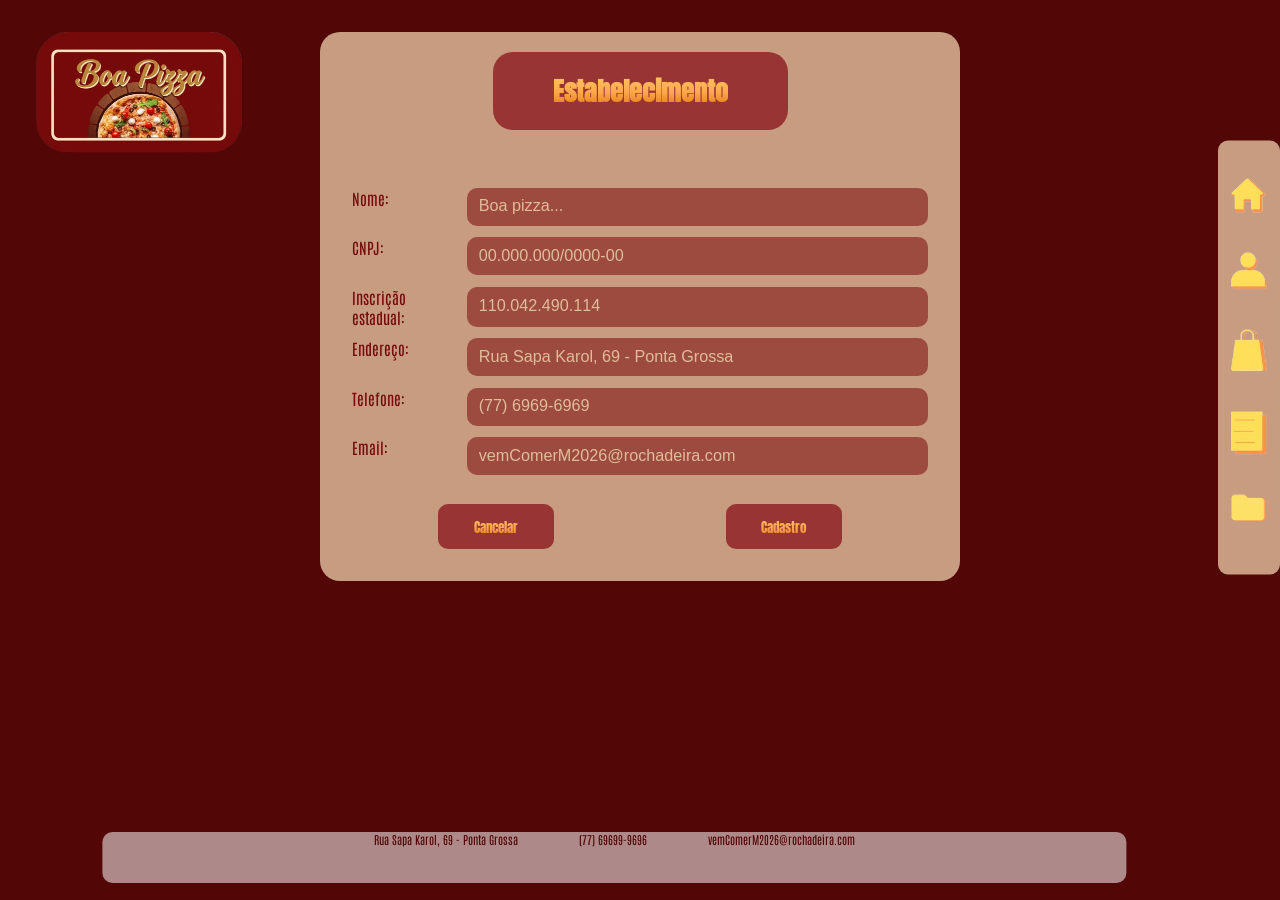
<file: Pizzaria/CadEstabelecimento/index.html>
<!DOCTYPE html>
<html lang="pt-BR">
<head>
    <meta charset="UTF-8">
    <meta name="viewport" content="width=device-width, initial-scale=1.0">
    <title>Cadastro de estabelecimento</title>
    <link rel="stylesheet" href="/Pizzaria/estilos/style.css"> 
    <script src="/Pizzaria/CadEstabelecimento/script.js"></script>
    <!-- <link rel="stylesheet" href="estilo.css"> -->
</head>
<body>
    <div id="container">

    
        <header>
            <div class="itemH1 caixaVermelha">
                <h1 class="h1Shadow fontAmarela">Estabelecimento</h1>
            </div>
            

            <div id="logo" class="itemlogo" >
                <img src="/Pizzaria/imgs/logo.png" alt="Logo pizzaria Boa Pizza">
            </div>

            <nav class="itemNav" id="navegador">
                <div ><img src="/Pizzaria/icons/menu-hamburguer.png" alt="menu" id="menu-mobile" onclick="abrirMenu()"></div>

                <ul id ="menu">
                    <li id="fechar-mobile-li"><img src="/Pizzaria/icons/fechar.png" alt="Fechar" id="fechar-mobile" onclick="fecharMenu()"></li>
                    <li><a href="/Pizzaria/langing-page/index.html"><img src="/Pizzaria/icons/icon-home.png" alt="Home"></a></li>
                    <li><a href="/Pizzaria/login/index.html"><img src="/Pizzaria/icons/icon-login.png" alt="Login"></a></li>
                    <li><a href="/Pizzaria/Cardapio/index.html"><img src="/Pizzaria/icons/icon-compras.png" alt="Compras"></a></li>
                    <li><a href="/Pizzaria/CadCliente/index.html"><img src="/Pizzaria/icons/icon-cad.png" alt="Cadastro"></a></li>
                    <li><a href="/Pizzaria/CadUser/index.html"><img src="/Pizzaria/icons/cadastros.png" alt="Cadastros"></a></li>
                </ul>

                
            </nav>
        </header>


        <main>
            <form action="#" class="conteudo-central">

                <div class="contanerForm">
                    <label for="nome">Nome: </label> <input type="text" name="nome" placeholder="Boa pizza...">
                </div>

                <div class="contanerForm">
                    <label for="cnpj">CNPJ: </label> <input type="text" name="cnpj" placeholder="00.000.000/0000-00">
                </div>

                <div class="contanerForm">
                    <label for="instEstadual">Inscrição estadual: </label> <input type="text" name="instEstadual" placeholder="110.042.490.114">
                </div>

                <div class="contanerForm">
                    <label for="endereco">Endereço: </label> <input type="text" name="endereco" placeholder="Rua Sapa Karol, 69 - Ponta Grossa">
                </div>

                <div class="contanerForm">
                    <label for="telefone">Telefone: </label> <input type="tel" name="telefone" placeholder="(77) 6969-6969">
                </div>

                <div class="contanerForm">
                    <label for="email">Email: </label> <input type="email" name="email" placeholder="vemComerM2026@rochadeira.com">
                </div>

                <div class="botoes">
                        <div class = "caixaVermelha btn">
                            <input type="submit" value="Cancelar" class="fontAmarela">
                        </div>

                        <div class = "caixaVermelha btn">
                            <input type="button" value="Cadastro" class="fontAmarela">
                        </div>
                </div>
                
                
                
            </form>
        </main>

        <footer>
            <ul>
                <li>Rua Sapa Karol, 69 - Ponta Grossa</li>
                <span class="ponto"></span>
                <li>(77) 69699-9696</li>
                <span class="ponto"></span>
                <li><a href="">vemComerM2026@rochadeira.com</a></li>
            </ul>
        </footer>
    </div>
</body>

</html>
</file>
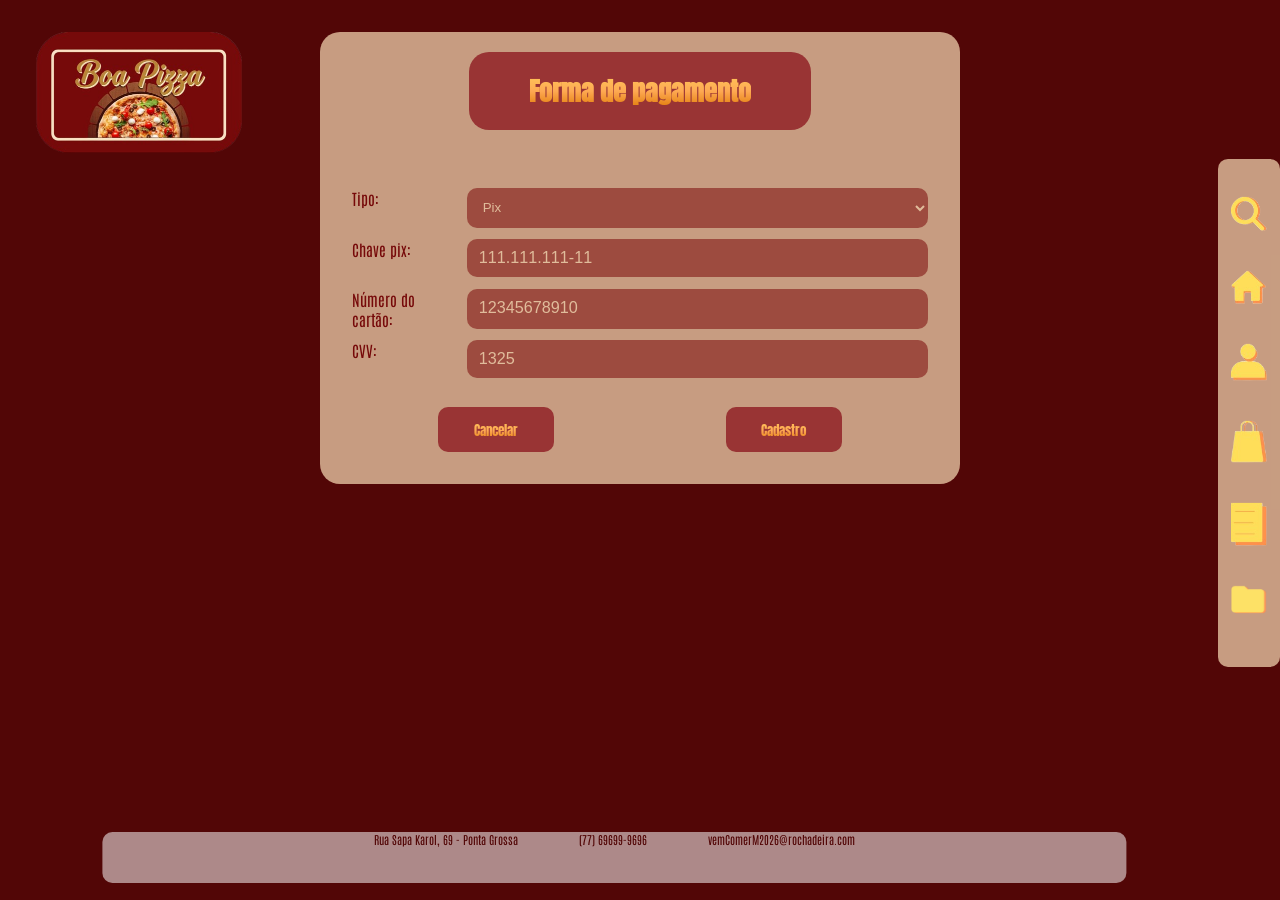
<file: Pizzaria/CadPagamento/index.html>
<!DOCTYPE html>
<html lang="pt-BR">
<head>
    <meta charset="UTF-8">
    <meta name="viewport" content="width=device-width, initial-scale=1.0">
    <title>Cadastro de forma de pagamento</title>
    <link rel="stylesheet" href="/Pizzaria/estilos/style.css"> 
    <script src="/Pizzaria/CadEstabelecimento/script.js"></script>
    
</head>
<body>
    <div id="container">

    
        <header>
            <div class="itemH1 caixaVermelha">
                <h1 class="h1Shadow fontAmarela">Forma de pagamento</h1>
            </div>
            

            <div id="logo" class="itemlogo" >
                <img src="/Pizzaria/imgs/logo.png" alt="Logo pizzaria Boa Pizza">
            </div>

            <nav class="itemNav" id="navegador">
                <div ><img src="/Pizzaria/icons/menu-hamburguer.png" alt="menu" id="menu-mobile" onclick="abrirMenu()"></div>

                <ul id ="menu">
                    <li id="fechar-mobile-li"><img src="/Pizzaria/icons/fechar.png" alt="Fechar" id="fechar-mobile" onclick="fecharMenu()"></li>
                    <li><a href="#"><img src="/Pizzaria/icons/icon-busca.png" alt="Busca"></a></li>
                    <li><a href="#"><img src="/Pizzaria/icons/icon-home.png" alt="Home"></a></li>
                    <li><a href="#"><img src="/Pizzaria/icons/icon-login.png" alt="Login"></a></li>
                    <li><a href="#"><img src="/Pizzaria/icons/icon-compras.png" alt="Compras"></a></li>
                    <li><a href="#"><img src="/Pizzaria/icons/icon-cad.png" alt="Cadastro"></a></li>
                    <li><a href="#"><img src="/Pizzaria/icons/cadastros.png" alt="Cadastros"></a></li>
                </ul>

                
            </nav>
        </header>


        <main>
            <form action="#" class="conteudo-central">

                <div class="contanerForm">
                    <label for="tipo">Tipo: </label> 
                    <select name="tipo" id="tipo">
                        <option value="Pix">Pix</option>
                        <option value="cartaoDebito">Cartão de Débito</option>
                        <option value="cartaoCredito">Cartão de Crédito</option>
                    </select>
                </div>

                <div class="contanerForm" id="chavePix">
                    <label for="chavePix">Chave pix: </label> <input type="text" name="chavePix" placeholder="111.111.111-11">
                </div>

                <div class="contanerForm" id="numCartao">
                    <label for="numCartao">Número do cartão: </label> <input type="text" name="numCartao" placeholder="12345678910">
                </div>

                <div class="contanerForm" id="cvv">
                    <label for="cvv">CVV: </label> <input type="password" name="cvv" placeholder="1325">
                </div>


                <div class="botoes">
                        <div class = "caixaVermelha btn">
                            <input type="submit" value="Cancelar" class="fontAmarela">
                        </div>

                        <div class = "caixaVermelha btn">
                            <input type="button" value="Cadastro" class="fontAmarela">
                        </div>
                </div>
                
                
                
            </form>
        </main>

        <footer>
            <ul>
                <li>Rua Sapa Karol, 69 - Ponta Grossa</li>
                <span class="ponto"></span>
                <li>(77) 69699-9696</li>
                <span class="ponto"></span>
                <li><a href="">vemComerM2026@rochadeira.com</a></li>
            </ul>
        </footer>
    </div>
</body>

</html>
</file>
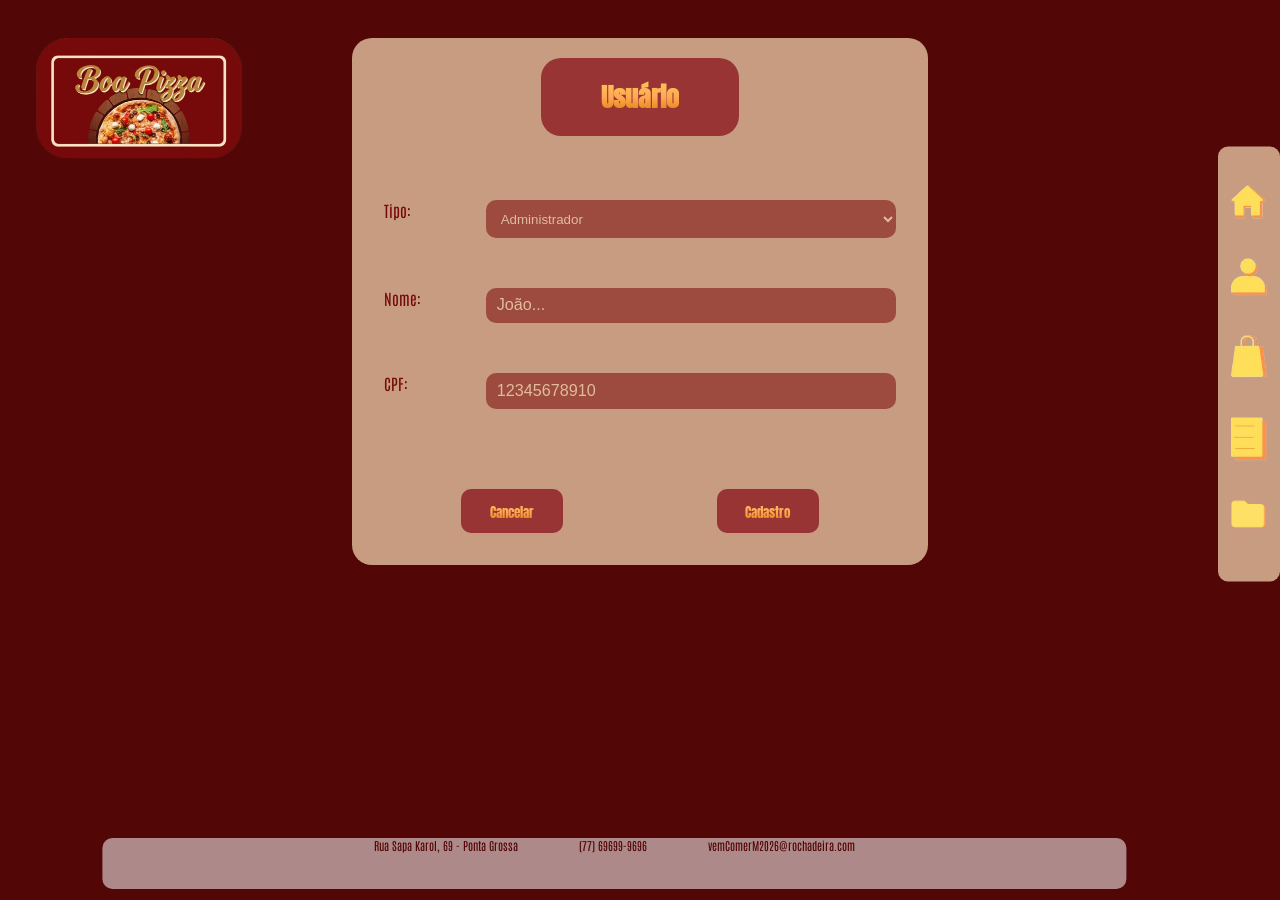
<file: Pizzaria/CadUser/index.html>
<!DOCTYPE html>
<html lang="pt-BR">
<head>
    <meta charset="UTF-8">
    <meta name="viewport" content="width=device-width, initial-scale=1.0">
    <title>Cadastro de forma de pagamento</title>
    <link rel="stylesheet" href="/Pizzaria/estilos/style.css"> 
    <link rel="stylesheet" href="/Pizzaria/estilos/styleCadUser.css">
    <script src="/Pizzaria/CadEstabelecimento/script.js"></script>
    
</head>
<body>
    <div id="container">

    
        <header>
            <div class="itemH1 caixaVermelha">
                <h1 class="h1Shadow fontAmarela">Usuário</h1>
            </div>
            

            <div id="logo" class="itemlogo" >
                <img src="/Pizzaria/imgs/logo.png" alt="Logo pizzaria Boa Pizza">
            </div>

            <nav class="itemNav" id="navegador">
                <div ><img src="/Pizzaria/icons/menu-hamburguer.png" alt="menu" id="menu-mobile" onclick="abrirMenu()"></div>


                <ul id ="menu">
                    <li id="fechar-mobile-li"><img src="/Pizzaria/icons/fechar.png" alt="Fechar" id="fechar-mobile" onclick="fecharMenu()"></li>
                    <li><a href="/Pizzaria/langing-page/index.html"><img src="/Pizzaria/icons/icon-home.png" alt="Home"></a></li>
                    <li><a href="/Pizzaria/login/index.html"><img src="/Pizzaria/icons/icon-login.png" alt="Login"></a></li>
                    <li><a href="/Pizzaria/Cardapio/index.html"><img src="/Pizzaria/icons/icon-compras.png" alt="Compras"></a></li>
                    <li><a href="/Pizzaria/CadCliente/index.html"><img src="/Pizzaria/icons/icon-cad.png" alt="Cadastro"></a></li>
                    <li><a href="/Pizzaria/CadUser/index.html"><img src="/Pizzaria/icons/cadastros.png" alt="Cadastros"></a></li>
                </ul>
                
            </nav>
        </header>


        <main>
            <form action="#" class="conteudo-central">

                <div class="contanerForm">
                    <label for="tipo">Tipo: </label> 
                    <select name="tipo" id="tipo">
                        <option value="ADM">Administrador</option>
                        <option value="COZINHEIRO">Cozinheiro</option>
                        <option value="BALCONISTA">Balconista</option>
                        <option value="CAIXA">Caixa</option>
                    </select>
                </div>

                <div class="contanerForm" id="nome">
                    <label for="nome">Nome: </label> <input type="text" name="nome" placeholder="João...">
                </div>

                <div class="contanerForm" id="idFuncio">
                    <label for="idFuncio">CPF: </label> <input type="text" name="idFuncio" placeholder="12345678910">
                </div>


                <div class="botoes">
                        <div class = "caixaVermelha btn">
                            <input type="submit" value="Cancelar" class="fontAmarela">
                        </div>

                        <div class = "caixaVermelha btn">
                            <input type="button" value="Cadastro" class="fontAmarela">
                        </div>
                </div>
                
                
                
            </form>
        </main>

        <footer>
            <ul>
                <li>Rua Sapa Karol, 69 - Ponta Grossa</li>
                <span class="ponto"></span>
                <li>(77) 69699-9696</li>
                <span class="ponto"></span>
                <li><a href="">vemComerM2026@rochadeira.com</a></li>
            </ul>
        </footer>
    </div>
</body>

</html>
</file>
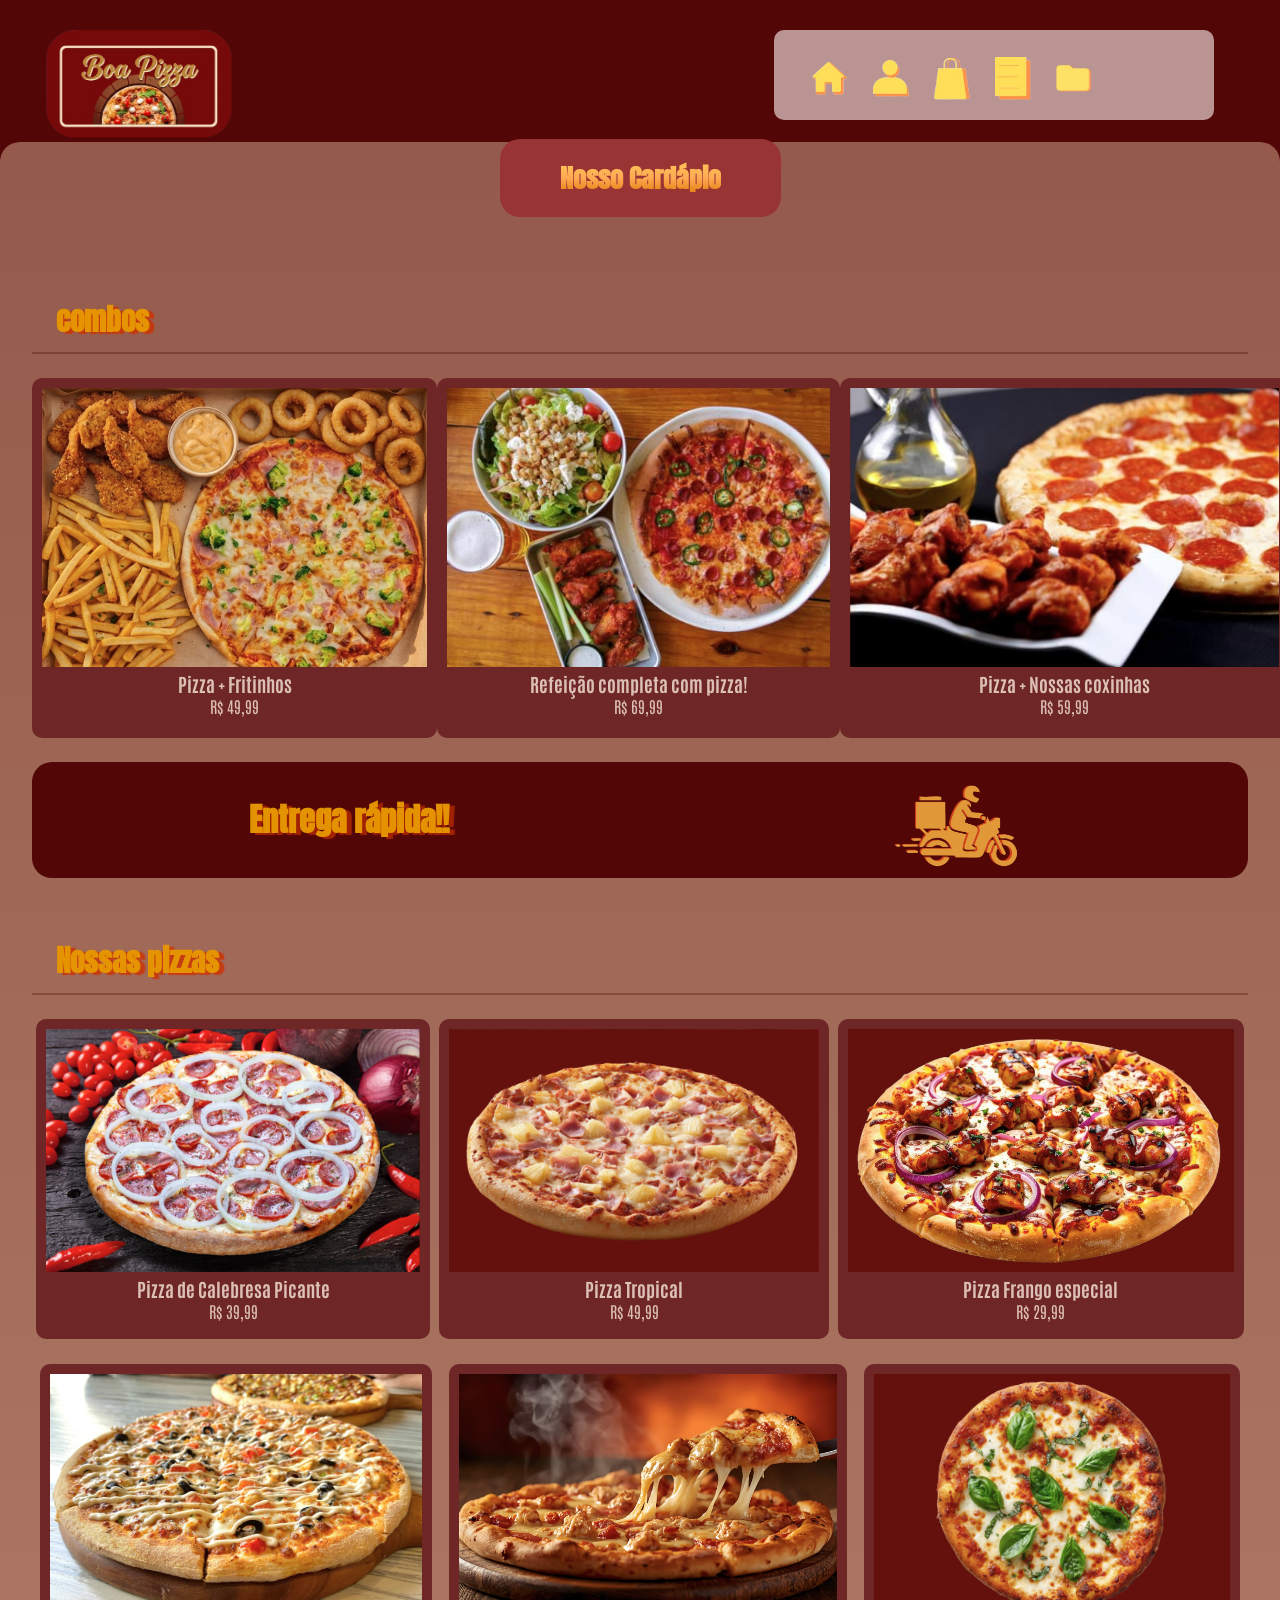
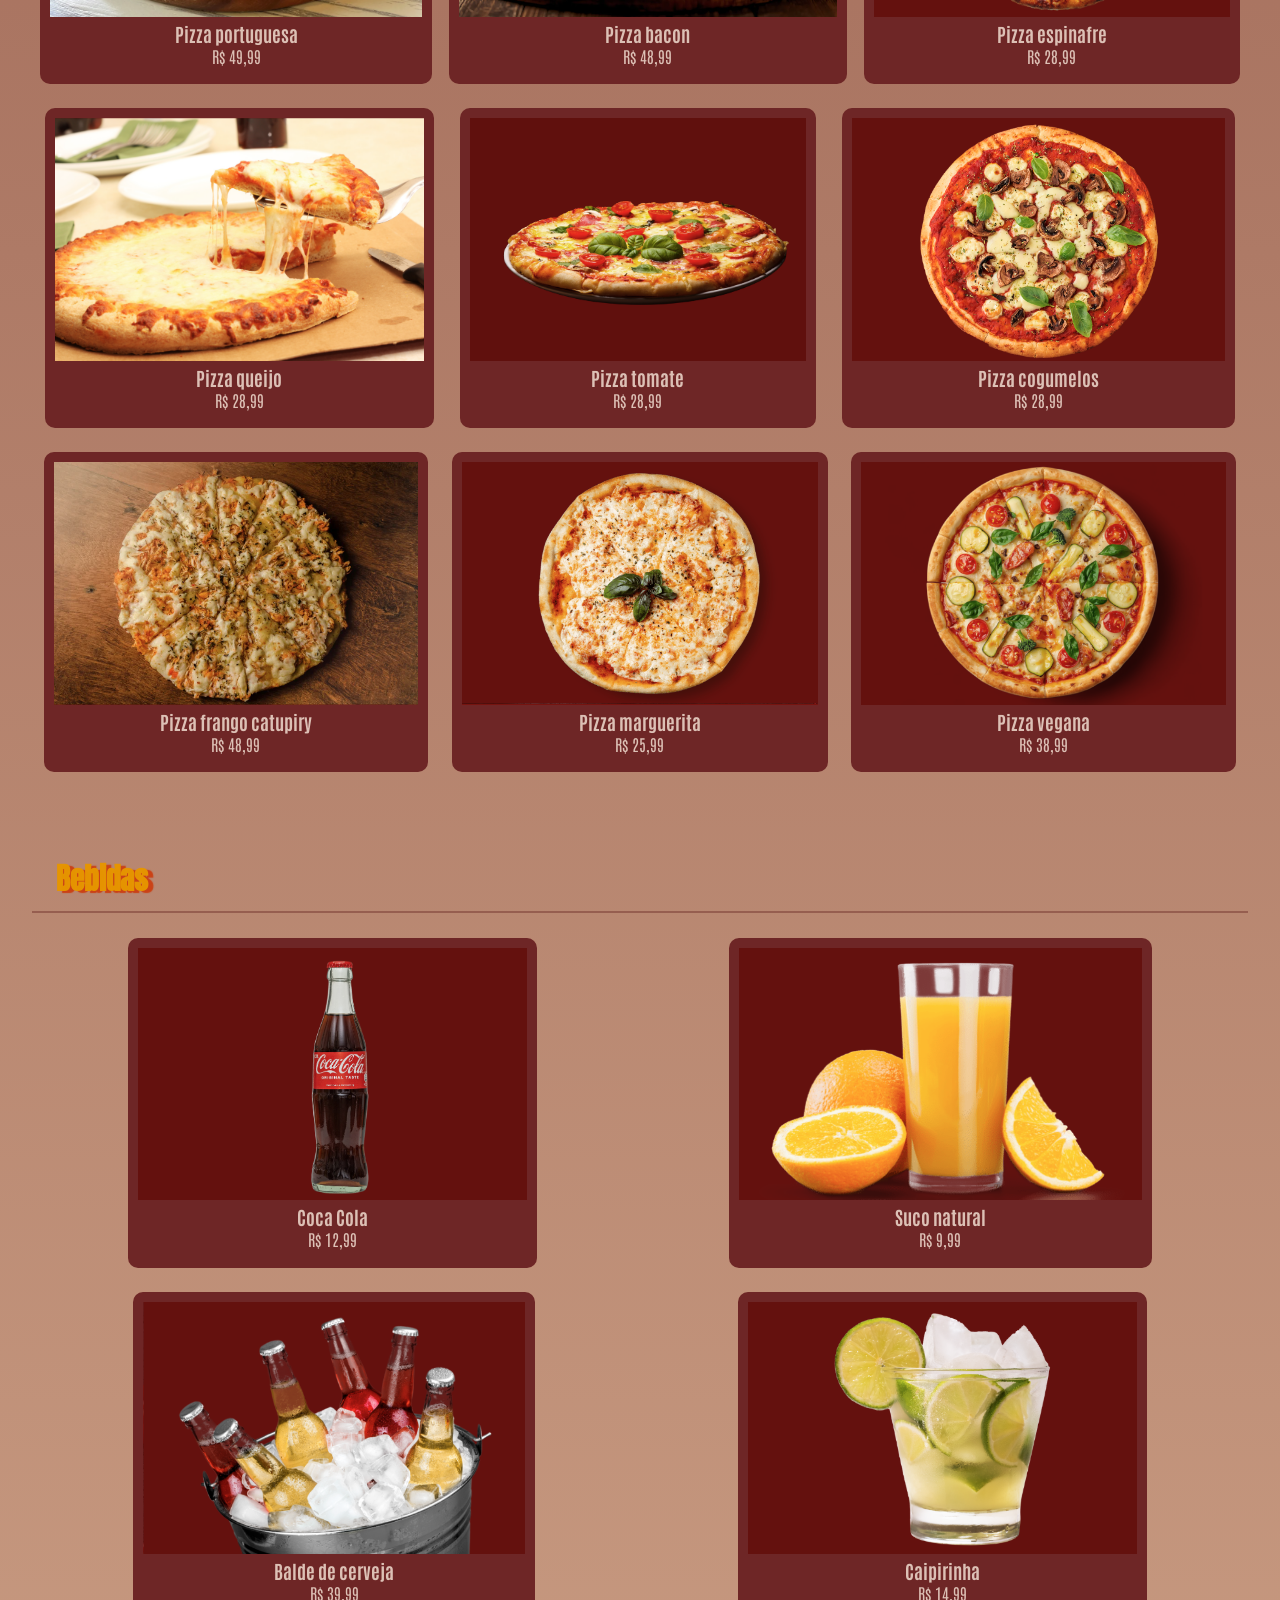
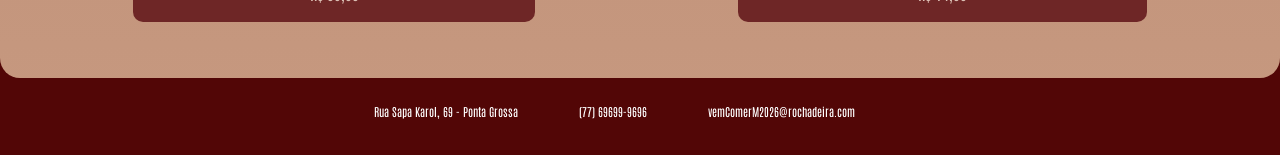
<file: Pizzaria/Cardapio/index.html>
<!DOCTYPE html>
<html lang="pt-BR">
<head>
    <meta charset="UTF-8">
    <meta name="viewport" content="width=device-width, initial-scale=1.0">
    <title>Menu</title>
    <link rel="stylesheet" href="/Pizzaria/estilos/style.css">
    <link rel="stylesheet" href="/Pizzaria/estilos/style-land.css">
    <link rel="stylesheet" href="/Pizzaria/estilos/carrossel.css">
    <link rel="stylesheet" href="/Pizzaria/estilos/style-menu.css">
</head>
<body>
    <div id="container">
        <header>
            <div class="itemH1 caixaVermelha itemH1-mainTotal">
                <h1 class="h1Shadow fontAmarela">Nosso Cardápio</h1>
            </div>
            

            <div id="logo" class="itemlogo itemlogo-mainTotal" >
                <img src="/Pizzaria/imgs/logo.png" alt="Logo pizzaria Boa Pizza">
            </div>

            <nav class="itemNav nav-vertical" id="navegador-vertical">
                <div ><img src="/Pizzaria/icons/menu-hamburguer.png" alt="menu" id="menu-mobile" onclick="abrirMenu()"></div>

                <ul id ="menu">
                    <li id="fechar-mobile-li"><img src="/Pizzaria/icons/fechar.png" alt="Fechar" id="fechar-mobile" onclick="fecharMenu()"></li>
                    <li><a href="/Pizzaria/langing-page/index.html"><img src="/Pizzaria/icons/icon-home.png" alt="Home"></a></li>
                    <li><a href="/Pizzaria/login/index.html"><img src="/Pizzaria/icons/icon-login.png" alt="Login"></a></li>
                    <li><a href="/Pizzaria/Cardapio/index.html"><img src="/Pizzaria/icons/icon-compras.png" alt="Compras"></a></li>
                    <li><a href="/Pizzaria/CadCliente/index.html"><img src="/Pizzaria/icons/icon-cad.png" alt="Cadastro"></a></li>
                    <li><a href="/Pizzaria/CadUser/index.html"><img src="/Pizzaria/icons/cadastros.png" alt="Cadastros"></a></li>
                </ul>
            </nav>
        </header>


        <main class="mainLand">
            <section id="menu-produtos" class="conteudo-central figuras total-tela">


                <h2 class="hProdutos">combos</h2>
                <div class="combos">
                    <figure class="comboFigure">
                        <img src="/Pizzaria/imgs/combo-fritos.png" alt="Combo com pizza, batata frita, aneis de cebolas e frango fritos" class="comboImg">
                        <figcaption>
                            <h3 class="nomeProduto">Pizza + Fritinhos</h3>
                            <p class="preco">R$ 49,99</p>
                        </figcaption>
                    </figure>


                    <figure class="comboFigure">
                        <img src="/Pizzaria/imgs/combo-frango-salada.png" alt="Combo com pizza, salada e frango" class="comboImg">
                        <figcaption>
                            <h3 class="nomeProduto">Refeição completa com pizza!</h3>
                            <p class="preco">R$ 69,99</p>
                        </figcaption>
                    </figure>

                    <figure class="comboFigure">
                        <img src="/Pizzaria/imgs/combo-coxinhaFrango.png" alt="Combo com pizza e coxinhas de frango" class="comboImg">
                        <figcaption>
                            <h3 class="nomeProduto">Pizza + Nossas coxinhas</h3>
                            <p class="preco">R$ 59,99</p>
                        </figcaption>
                    </figure>

                    <figure class="comboFigure">
                        <img src="/Pizzaria/imgs/combo-refri.png" alt="Combo com pizza e refrigerante" class="comboImg">
                        <figcaption>
                            <h3 class="nomeProduto">Pizza + Refri</h3>
                            <p class="preco">R$ 39.99</p>
                        </figcaption>
                    </figure>

                </div>
                
                <aside id="entrega">
                        <h3>Entrega rápida!!</h3>
                        <img src="/Pizzaria/icons/entregador.png" alt="Entregador" class="entrega">
                </aside>


                <h2 class="hProdutos" id="pizzas">Nossas pizzas</h2>
                <div class="pizzas">
                    <figure class="comboFigure">
                        <img src="/Pizzaria/imgs/pizza-calebresa-pi.png" alt="Pizza de calabresa com pimenta" class="comboImg">
                        <figcaption>
                            <h3 class="nomeProduto">Pizza de Calebresa Picante</h3>
                            <p class="preco">R$ 39,99</p>
                        </figcaption>
                    </figure>

                    <figure class="comboFigure">
                        <img src="/Pizzaria/imgs/pizza-abacaxi.png" alt="Pizza com abacaxi" class="comboImg">
                        <figcaption>
                            <h3 class="nomeProduto">Pizza Tropical</h3>
                            <p class="preco">R$ 49,99</p>
                        </figcaption>
                    </figure>

                    <figure class="comboFigure">
                        <img src="/Pizzaria/imgs/pizza-frango.png" alt="Pizza de frango" class="comboImg">
                        <figcaption>
                            <h3 class="nomeProduto">Pizza Frango especial</h3>
                            <p class="preco">R$ 29,99</p>
                        </figcaption>
                    </figure>

                    <figure class="comboFigure">
                        <img src="/Pizzaria/imgs/pizza-portuguesa.png" alt="Pizza portuguesa" class="comboImg">
                        <figcaption>
                            <h3 class="nomeProduto">Pizza portuguesa</h3>
                            <p class="preco">R$ 49,99</p>
                        </figcaption>
                    </figure>

                    
                    <figure class="comboFigure">
                        <img src="/Pizzaria/imgs/pizza-bacon.png" alt="Pizza bacon" class="comboImg">
                        <figcaption>
                            <h3 class="nomeProduto">Pizza bacon</h3>
                            <p class="preco">R$ 48,99</p>
                        </figcaption>
                    </figure>

                    <figure class="comboFigure">
                        <img src="/Pizzaria/imgs/pizza-espinafre.png" alt="Pizza espinafre" class="comboImg">
                        <figcaption>
                            <h3 class="nomeProduto">Pizza espinafre</h3>
                            <p class="preco">R$ 28,99</p>
                        </figcaption>
                    </figure>

                    <figure class="comboFigure">
                        <img src="/Pizzaria/imgs/pizza-queijo.png" alt="Pizza queijo" class="comboImg">
                        <figcaption>
                            <h3 class="nomeProduto">Pizza queijo</h3>
                            <p class="preco">R$ 28,99</p>
                        </figcaption>
                    </figure>

                    <figure class="comboFigure">
                        <img src="/Pizzaria/imgs/pizza-tomate.png" alt="Pizza tomate" class="comboImg">
                        <figcaption>
                            <h3 class="nomeProduto">Pizza tomate</h3>
                            <p class="preco">R$ 28,99</p>
                        </figcaption>
                    </figure>

                    
                    <figure class="comboFigure">
                        <img src="/Pizzaria/imgs/pizza-cogumelo.png" alt="Pizza cogumelo" class="comboImg">
                        <figcaption>
                            <h3 class="nomeProduto">Pizza cogumelos</h3>
                            <p class="preco">R$ 28,99</p>
                        </figcaption>
                    </figure>

                    <figure class="comboFigure">
                        <img src="/Pizzaria/imgs/pizza-Frango-catupiry.png" alt="Pizza frango catupiry" class="comboImg">
                        <figcaption>
                            <h3 class="nomeProduto">Pizza frango catupiry</h3>
                            <p class="preco">R$ 48,99</p>
                        </figcaption>
                    </figure>

                    <figure class="comboFigure">
                        <img src="/Pizzaria/imgs/pizza-Marguerita.png" alt="Pizza marguerita" class="comboImg">
                        <figcaption>
                            <h3 class="nomeProduto">Pizza marguerita</h3>
                            <p class="preco">R$ 25,99</p>
                        </figcaption>
                    </figure>

                    <figure class="comboFigure">
                        <img src="/Pizzaria/imgs/pizza-Vegana.png" alt="Pizza vegana" class="comboImg">
                        <figcaption>
                            <h3 class="nomeProduto">Pizza vegana</h3>
                            <p class="preco">R$ 38,99</p>
                        </figcaption>
                    </figure>
                    
                </div>

                <h2 class="hProdutos" id="pizzas">Bebidas</h2>
                <div class="bebidas">
                    <figure class="comboFigure">
                        <img src="/Pizzaria/imgs/Coca Cola.png" alt="Coca-cola" class="comboImg">
                        <figcaption>
                            <h3 class="nomeProduto">Coca Cola</h3>
                            <p class="preco">R$ 12,99</p>
                        </figcaption>
                    </figure>
                    
                    <figure class="comboFigure">
                        <img src="/Pizzaria/imgs/suco.png" alt="Suco natural" class="comboImg">
                        <figcaption>
                            <h3 class="nomeProduto">Suco natural</h3>
                            <p class="preco">R$ 9,99</p>
                        </figcaption>
                    </figure>

                    <figure class="comboFigure">
                        <img src="/Pizzaria/imgs/Balde cerveja.png" alt="Balde de cerveja" class="comboImg">
                        <figcaption>
                            <h3 class="nomeProduto">Balde de cerveja</h3>
                            <p class="preco">R$ 39,99</p>
                        </figcaption>
                    </figure>

                    <figure class="comboFigure">
                        <img src="/Pizzaria/imgs/caipirinha.png" alt="Caipirinha" class="comboImg">
                        <figcaption>
                            <h3 class="nomeProduto">Caipirinha</h3>
                            <p class="preco">R$ 14,99</p>
                        </figcaption>
                    </figure>
                </div>
                
            </section>

            
                
        </main>


        <footer class="final">
            <ul>
                <li>Rua Sapa Karol, 69 - Ponta Grossa</li>
                <span class="ponto"></span>
                <li>(77) 69699-9696</li>
                <span class="ponto"></span>
                <li><a href="">vemComerM2026@rochadeira.com</a></li>
            </ul>
        </footer>
    </div>
</body>
</html>
</file>
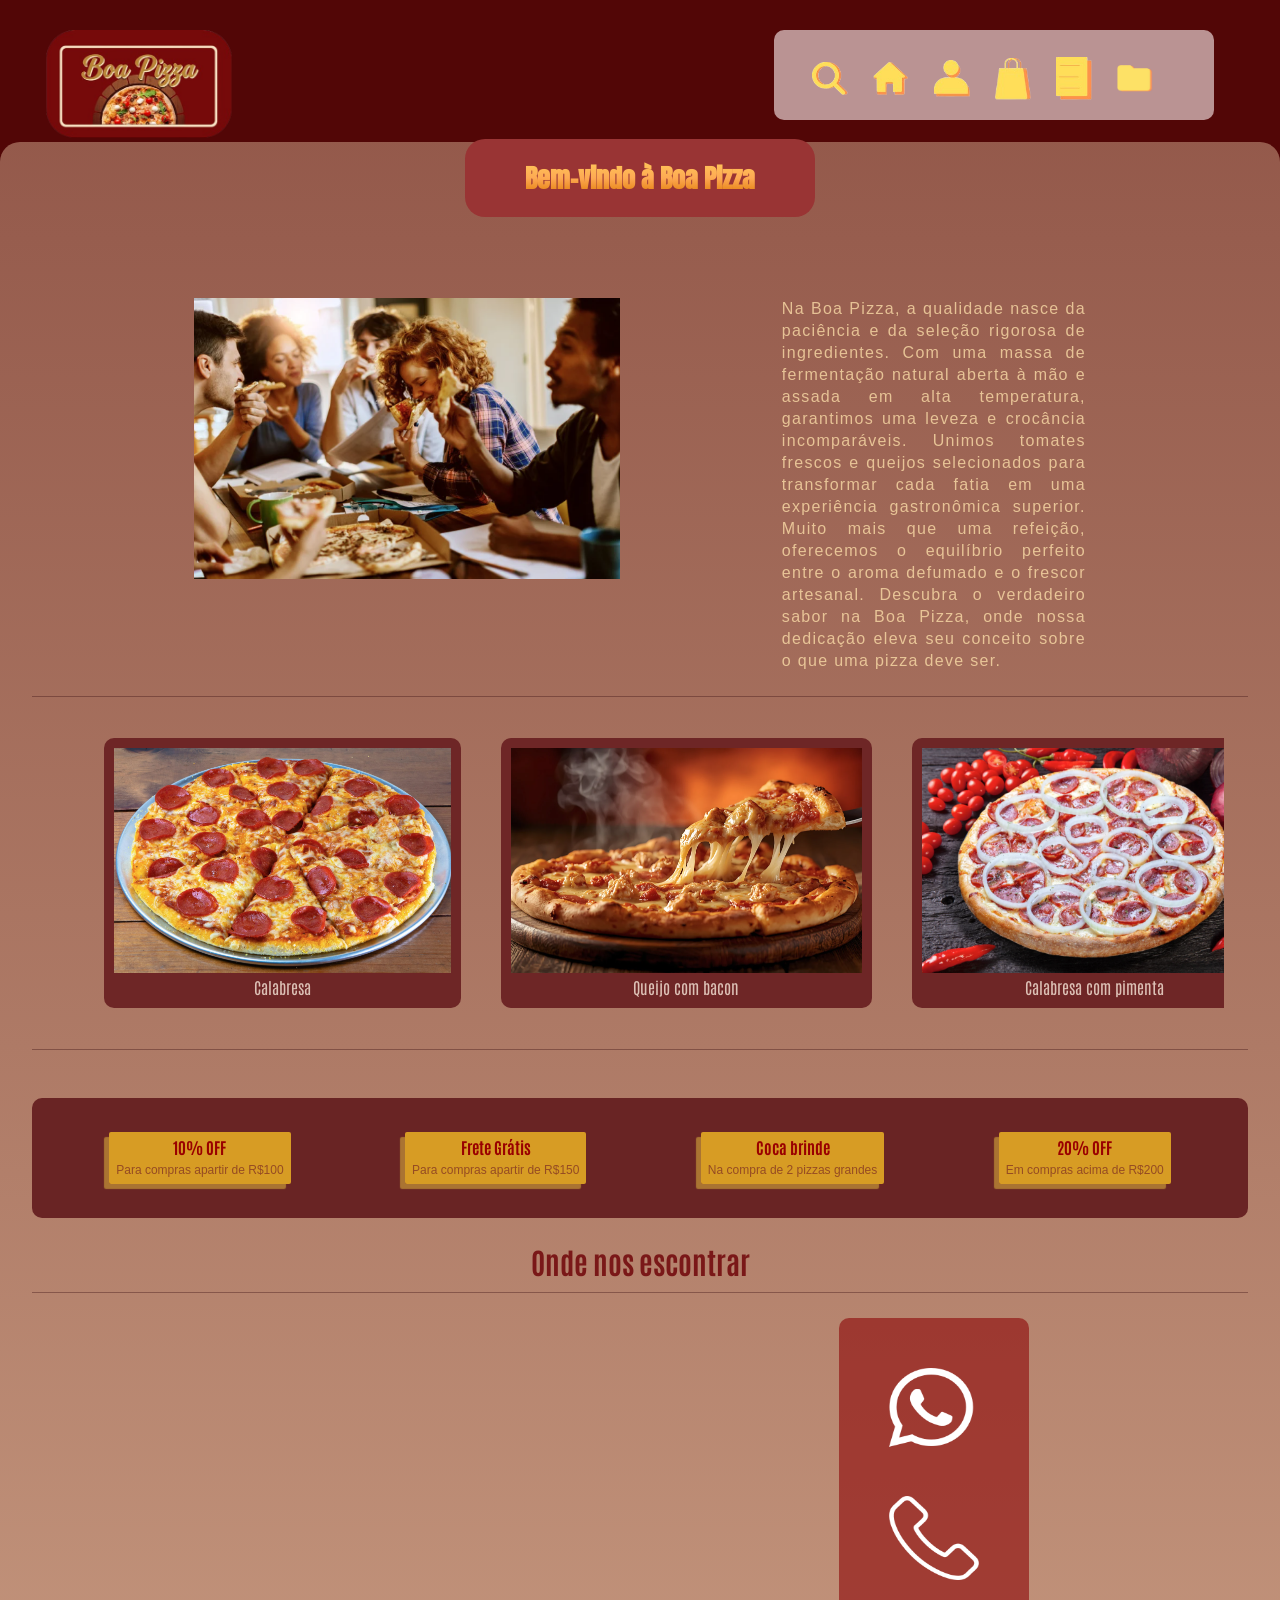
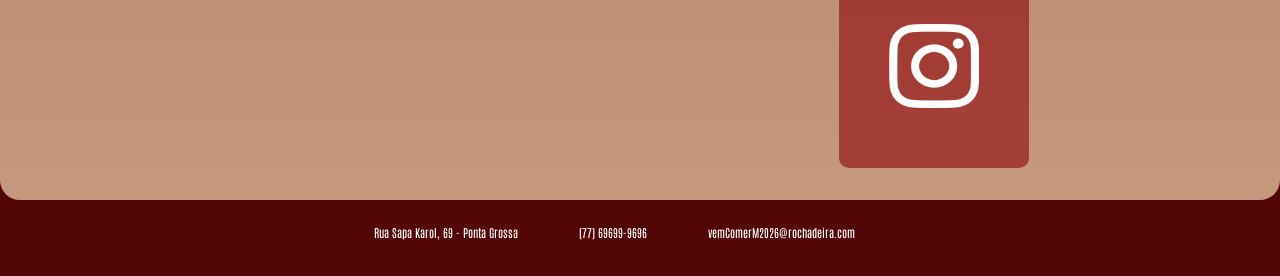
<file: Pizzaria/langing-page/index.html>
<!DOCTYPE html>
<html lang="pt-BR">
<head>
    <meta charset="UTF-8">
    <meta name="viewport" content="width=device-width, initial-scale=1.0">
    <title>Pizzaria Boa Pizza</title>
    <script src="/Pizzaria/langing-page/script.js"></script>
    <link rel="stylesheet" href="/Pizzaria/estilos/style.css">
    <link rel="stylesheet" href="/Pizzaria/estilos/style-land.css">
    <link rel="stylesheet" href="/Pizzaria/estilos/carrossel.css">
</head>
<body>
    <div id="container">
        <header>
            <div class="itemH1 caixaVermelha itemH1-mainTotal">
                <h1 class="h1Shadow fontAmarela">Bem-vindo à Boa Pizza</h1>
            </div>
            

            <div id="logo" class="itemlogo itemlogo-mainTotal" >
                <img src="/Pizzaria/imgs/logo.png" alt="Logo pizzaria Boa Pizza">
            </div>
            
            <div ><img src="/Pizzaria/icons/menu-hamburguer.png" alt="menu" id="menu-mobile" onclick="abrirMenu()"></div>
            <nav class="itemNav nav-vertical" id="navegador-vertical">


                <ul id ="menu">
                    <li id="fechar-mobile-li"><img src="/Pizzaria/icons/fechar.png" alt="Fechar" id="fechar-mobile" onclick="fecharMenu()"></li>
                    <li class="itemMenuVertical"><a href="#"><img src="/Pizzaria/icons/icon-busca.png" alt="Busca"></a></li>
                    <li><a href="/Pizzaria/langing-page/index.html"><img src="/Pizzaria/icons/icon-home.png" alt="Home"></a></li>
                    <li><a href="/Pizzaria/login/index.html"><img src="/Pizzaria/icons/icon-login.png" alt="Login"></a></li>
                    <li><a href="/Pizzaria/Cardapio/index.html"><img src="/Pizzaria/icons/icon-compras.png" alt="Compras"></a></li>
                    <li><a href="/Pizzaria/CadCliente/index.html"><img src="/Pizzaria/icons/icon-cad.png" alt="Cadastro"></a></li>
                    <li><a href="/Pizzaria/CadUser/index.html"><img src="/Pizzaria/icons/cadastros.png" alt="Cadastros"></a></li>
                </ul>
            </nav>
        </header>


        <main class="mainLand">
            <section class="conteudo-central figuras total-tela">
                
                <div class="apresentacao">
                    <img src="/Pizzaria/imgs/pessoas-comendo-pizza.png" alt="Pessoas comendo pizza" class="pessoas">
                    <p id="textApresentacao">
                        Na Boa Pizza, a qualidade nasce da paciência e da seleção rigorosa de ingredientes. Com uma massa de fermentação natural aberta à mão e assada em alta temperatura, garantimos uma leveza e crocância incomparáveis. Unimos tomates frescos e queijos selecionados para transformar cada fatia em uma experiência gastronômica superior. Muito mais que uma refeição, oferecemos o equilíbrio perfeito entre o aroma defumado e o frescor artesanal. Descubra o verdadeiro sabor na Boa Pizza, onde nossa dedicação eleva seu conceito sobre o que uma pizza deve ser.
                    </p>
                </div>

                <div class="carrosselGroup setsBetweenCarts bordaSupInf">

                    <div class="carrossel">
                        <figure class="itemCarrossel">
                                <img src="/Pizzaria/imgs/pizza-calabresa.png" alt="Pizza de calabresa">
                                <figcaption>Calabresa</figcaption>
                        </figure>

                        <figure class="itemCarrossel">
                            <img src="/Pizzaria/imgs/pizza-bacon.png" alt="Pizza com bacon">
                            <figcaption>Queijo com bacon</figcaption>
                        </figure>

                        <figure class="itemCarrossel">
                            <img src="/Pizzaria/imgs/pizza-calebresa-pi.png" alt="Pizza de calabresa picante">
                            <figcaption>Calabresa com pimenta</figcaption>
                        </figure>

                        <figure class="itemCarrossel">
                            <img src="/Pizzaria/imgs/pizza-queijo.png" alt="Pizza de queijo">
                            <figcaption>Queijo</figcaption>
                        </figure>

                        <figure class="itemCarrossel">
                            <img src="/Pizzaria/imgs/pizza-frango.png" alt="Pizza de frango">
                            <figcaption>Frango</figcaption>
                        </figure>

                        <figure class="itemCarrossel">
                            <img src="/Pizzaria/imgs/pizza-abacaxi.png" alt="Pizza com abacaxi">
                            <figcaption>Abacaxi especial</figcaption>
                        </figure>

                        <figure class="itemCarrossel">
                                <img src="/Pizzaria/imgs/pizza-tomate.png" alt="Pizza de tomate">
                                <figcaption>Especial de tomate</figcaption>
                        </figure>


                        <figure class="itemCarrossel">
                                <img src="/Pizzaria/imgs/pizza-espinafre.png" alt="Pizza de espinafre">
                                <figcaption>Especial de espinafre</figcaption>
                        </figure>

                        <figure class="itemCarrossel">
                            <a href="/Pizzaria/Cardapio/index.html" class="cardapio">
                                <img src="/Pizzaria/imgs/Cardapio.png" alt="Ver Cardápio" >
                                <figcaption>Ver Cardápio</figcaption>
                            </a>
                        </figure>
                    </div>
                </div>
                
                <div class="promos">
                        <div class="cardPromo">
                            <div class="card">
                                <h3>10% OFF</h3>
                                <p>Para compras apartir de R$100</p>
                                
                            </div>

                            <div class="butaoCard">
                                <a href="/Pizzaria/Cardapio/index.html">Ir as compras!!</a>
                            </div>
                        </div>

                        <div class="cardPromo">
                            <div class="card">
                                <h3>Frete Grátis</h3>
                                <p>Para compras apartir de R$150</p>
                            </div>
                            <div class="butaoCard">
                                <a href="/Pizzaria/Cardapio/index.html">Ir as compras!!</a>
                            </div>
                        </div>

                        <div class="cardPromo">
                            <div class="card">
                                <h3>Coca brinde</h3>
                                <p>Na compra de 2 pizzas grandes</p>

                            </div>
                            <div class="butaoCard">
                                <a href="/Pizzaria/Cardapio/index.html">Ir as compras!!</a>
                            </div>
                        </div>

                        <div class="cardPromo">
                            <div class="card">
                                <h3>20% OFF</h3>
                                <p>Em compras acima de R$200</p>
                            </div>
                            <div class="butaoCard">
                                <a href="/Pizzaria/Cardapio/index.html">Ir as compras!!</a>
                            </div>
                        </div>
                    </div>


                    <h2 id="ondeEncontrarH2">Onde nos escontrar</h2>
                    <div class="ondeEncontrar">
                       
                        <iframe src="https://www.google.com/maps/embed?pb=!1m18!1m12!1m3!1d914.4462238537458!2d-46.62776213035949!3d-23.54023786917797!2m3!1f0!2f0!3f0!3m2!1i1024!2i768!4f13.1!3m3!1m2!1s0x94ce58f95805840f%3A0x711571b6e50ecdfc!2sLargo%20do%20Pari%2C%2054-114%20-%20Br%C3%A1s%2C%20S%C3%A3o%20Paulo%20-%20SP%2C%2003007-050!5e0!3m2!1spt-BR!2sbr!4v1778240203207!5m2!1spt-BR!2sbr" width="550" height="450" style="border:0;" allowfullscreen="" loading="lazy" referrerpolicy="no-referrer-when-downgrade"></iframe>

                        <div class="contatos">
                            <div class="contato">
                                <a href="#">
                                    <img src="/Pizzaria/icons/whatsapp.png" alt="Whatsapp">
                                    
                                </a> 
                            </div>
                            <div class="contato">
                                <a href="#">
                                    <img src="/Pizzaria/icons/telefone.png" alt="Telefone">
                                </a>
                            </div>
                            <div class="contato">
                                <a href="#">
                                   <img src="/Pizzaria/icons/instagram.png" alt="Instagram"> 
                                </a>
                            </div>
                        </div>
                    </div>
            </section>
            
            
            
        </main>


        <footer class="final">
            <ul>
                <li>Rua Sapa Karol, 69 - Ponta Grossa</li>
                <span class="ponto"></span>
                <li>(77) 69699-9696</li>
                <span class="ponto"></span>
                <li><a href="">vemComerM2026@rochadeira.com</a></li>
            </ul>
        </footer>
    </div>
</body>
</html>
</file>
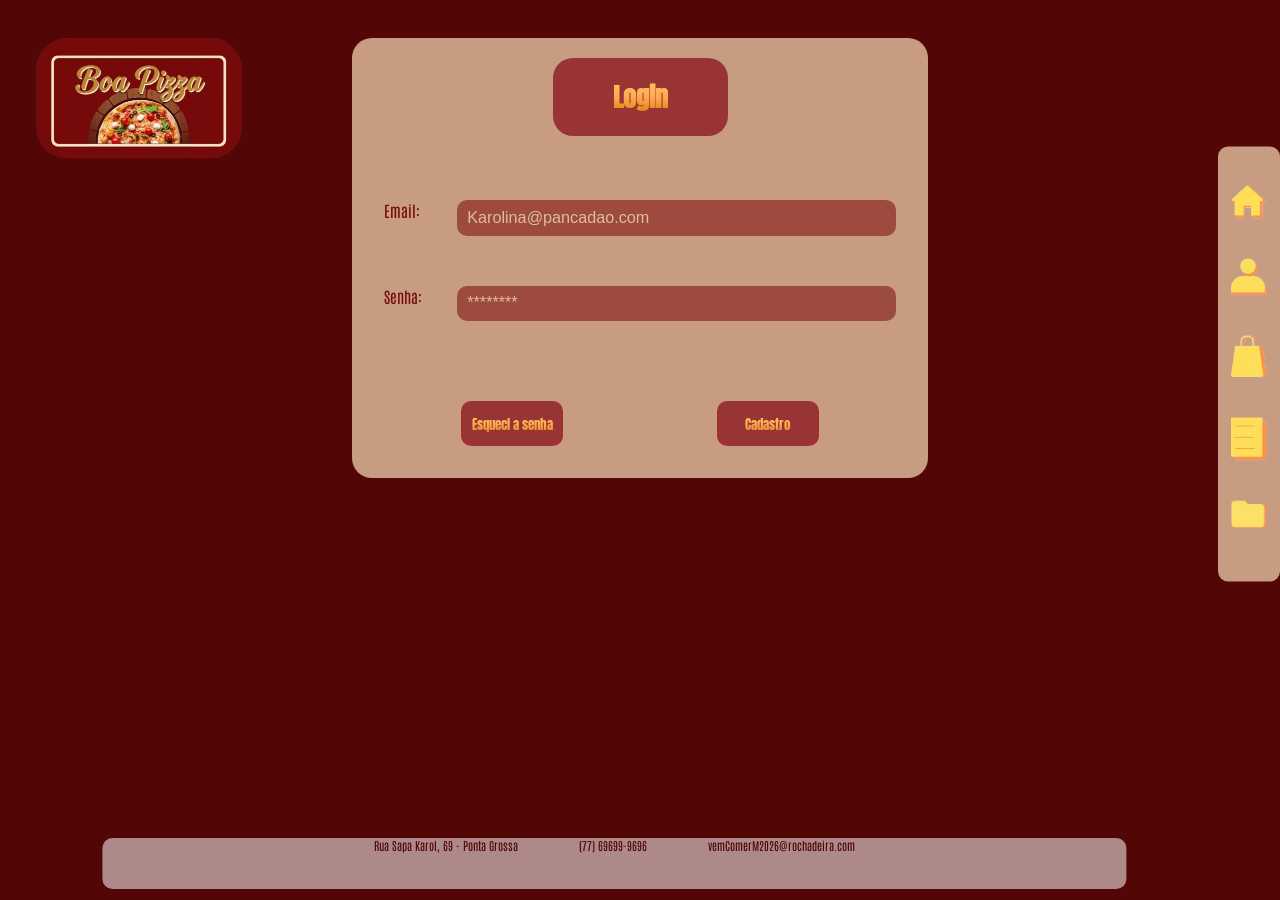
<file: Pizzaria/login/index.html>
<!DOCTYPE html>
<html lang="pt-BR">
<head>
    <meta charset="UTF-8">
    <meta name="viewport" content="width=device-width, initial-scale=1.0">
    <title>Cadastro de estabelecimento</title>
    <link rel="stylesheet" href="/Pizzaria/estilos/style.css"> 
    <link rel="stylesheet" href="/Pizzaria/estilos/styleLogin.css">
    <script src="/Pizzaria/CadEstabelecimento/script.js"></script>
    
</head>
<body>
    <div id="container">

    
        <header>
            <div class="itemH1 caixaVermelha">
                <h1 class="h1Shadow fontAmarela">Login</h1>
            </div>
            

            <div id="logo" class="itemlogo" >
                <img src="/Pizzaria/imgs/logo.png" alt="Logo pizzaria Boa Pizza">
            </div>

            <nav class="itemNav" id="navegador">
                <div ><img src="/Pizzaria/icons/menu-hamburguer.png" alt="menu" id="menu-mobile" onclick="abrirMenu()"></div>

                <ul id ="menu">
                    <li id="fechar-mobile-li"><img src="/Pizzaria/icons/fechar.png" alt="Fechar" id="fechar-mobile" onclick="fecharMenu()"></li>
                    <li><a href="/Pizzaria/langing-page/index.html"><img src="/Pizzaria/icons/icon-home.png" alt="Home"></a></li>
                    <li><a href="/Pizzaria/login/index.html"><img src="/Pizzaria/icons/icon-login.png" alt="Login"></a></li>
                    <li><a href="/Pizzaria/Cardapio/index.html"><img src="/Pizzaria/icons/icon-compras.png" alt="Compras"></a></li>
                    <li><a href="/Pizzaria/CadCliente/index.html"><img src="/Pizzaria/icons/icon-cad.png" alt="Cadastro"></a></li>
                    <li><a href="/Pizzaria/CadUser/index.html"><img src="/Pizzaria/icons/cadastros.png" alt="Cadastros"></a></li>
                </ul>
                
            </nav>
        </header>


        <main>
            <form action="#" class="conteudo-central">

                <div class="contanerForm">
                    <label for="email">Email: </label> <input type="email" name="email" placeholder="Karolina@pancadao.com">
                </div>


               <div class="contanerForm">
                    <label for="senha">Senha: </label>
                    <input type="password" name="senha" id="campo-senha" placeholder="********" >
                </div>

                <div class="botoes">
                        <div class = "caixaVermelha btn">
                            <input value="Esqueci a senha" class="fontAmarela" id="Esqueci">
                        </div>

                        <div class = "caixaVermelha btn">
                            <input type="button" value="Cadastro" class="fontAmarela">
                        </div>
                </div>
                
                
                
            </form>
        </main>

        <footer>
            <ul>
                <li>Rua Sapa Karol, 69 - Ponta Grossa</li>
                <span class="ponto"></span>
                <li>(77) 69699-9696</li>
                <span class="ponto"></span>
                <li><a href="">vemComerM2026@rochadeira.com</a></li>
            </ul>
        </footer>
    </div>
</body>
</html>
</file>
<file: estilos/style.css>
*{
    margin: 0;
    padding: 0;
    box-sizing: border-box;
}

@font-face {
    font-family: "Aton";
    src: url(/fonts/Anton-Regular.ttf);
}

@font-face{
    font-family: "Antonio";
    src: url(/fonts/Antonio-VariableFont_wght.ttf);
}

body{

    position: relative;
    background-color: #520606;
    margin: auto;

    
}

#container{
    min-height: 94.5vh;
    max-width: 100vw;
}

/* Cabeçalho */
header{
    position: absolute;
    display: flex;
    justify-content: center;
    text-align: center;
    width: 100%;
    
}

/*Título*/
.itemH1{
    order: 2;
    height: 10%;
    width: auto;
    margin-top: 20px;
    display: flex;
    justify-content: center;
    padding: 20px 60px 20px 60px;
    border-radius: 20px;
}

h1{
    font-size: 2vw;
    letter-spacing: 1%;
}

.fontAmarela{
    font-family: "Aton";
    background: linear-gradient(to bottom, #ffca59,#fea953, #de7701);
    -webkit-background-clip: text;
    background-clip: text;
    -webkit-text-fill-color: transparent;
}

.caixaVermelha{
    font-family: "Aton";
    background-color: #993434;
    text-align: center;
    
}


/*Logo*/
.itemlogo{
    order: 3;
    position: absolute;
    left: 2%;
    
}

#logo img{
    width: 50%;
    margin-left: -10%;
    margin-right: 40%;
}

/*Menu de navegação*/

.itemNav{
    order: 1;
    position: absolute;
    top: 0;
    right: 0;
    transform: translateY(25%);

}

nav{
    background-color: #e0bc9bd3;
    border-radius: 10px;
    padding: 1%;
    padding-top: 3%;
    height: auto;
    display: flex;

}

nav img{
    width: 4vh;

    transition: transform 0.5s ease-in-out;
}

nav img:hover{
    transform: scale(1.15);
}

#menu-mobile{
    display: none;
}
   
#fechar-mobile-li{
    position: absolute;
}

#fechar-mobile{
    display: none;
    
}

.vertiacal ul{
    padding-top: 20px;
    flex-direction: column;
}

li{
    list-style-type: none;
    padding-bottom: 4vh;
}


/* Conteúdo principal */
main{
    display: block;
    margin-bottom: 2%;
}

.conteudo-central{
    
    z-index: -1;

    margin: auto;
    height: auto;
    width: 50%;
    padding: 2.5%;
    padding-top: calc(2% + 130px);
    background-color: #e0bc9bd3;
    border-radius: 20px;

    margin-top: 2.5%;
}

.contanerForm{
    display: flex;
    flex-direction: row;
    justify-content: space-between;
    margin-bottom: 2%;
}

label{
    font-family: "Antonio";
    color: #760909;
    width: 15%;
    font-size: 1.3vw;
}

input, select{
    background-color: #9d4b3f;
    width: 80%;
    border: none;
    border-radius: 10px;
    color: #e0bc9b;
    padding: 2%;
    
}

select option{
    background-color:rgba(240, 248, 255, 0.523);
    color: #520606;
    font-size: 10pt;
}


input::placeholder{
    color: #e0bc9b;
    font-size:1.8vh;
}

.botoes{
    margin-top: 5%;
    display: flex;
    flex-direction: row;
    justify-content: space-around;
}

.btn{
    width: 20%;
    height: 20%;
    padding: 10px;
    border-radius: 10px;

    transition: transform 0.5s ease-in-out;
}

.btn input{
    font-size: 1vw;
}

.btn:hover{
    transform: scale(1.05);
}

footer{
    display: flex;
    justify-content: center;
    margin: auto;

    position: absolute;
    bottom: 0;
    left: 0;
    transform: translateY(90%);
    transform: translateX(10%);
    
    
    background-color: rgba(255, 255, 255, 0.525);
    border-radius: 10px;

    width: 80%;
    
}

footer ul{
    display: flex;
    flex-direction: row;
    justify-content: space-around;
    width: 50%;

    font-size: 0.9vw;
  
}



footer li{
    font-family: "Antonio";
    color: #520606;

    transition: transform 0.5 ease-in-out;
}

footer li:hover{
    color: #ffca598f;
}

footer a{
    text-decoration: none;
    color: #520606;
    
    transition: transform 0.5s ease-in-out;
}

footer a:hover{
    color: #ffca598f;
}

/* Tela Mobile */
@media screen and (max-width: 435px){
    #container{
        min-height: 98.2vh;
        max-width: 100vw;
    }

    body{
        margin: 2%;
    }


    /*Título*/
    .itemH1{
        margin-top: 150px;
        padding: 20px 40px 20px 40px;
    }

    h1{
        font-size: 7vw;
    }

    /*logo*/
    .itemlogo{
        left: 0;
        top: 0;
        transform: translateX(-15%);
        transform: translateY(15%);
    }

    #logo img{
        width: 35%;
    }
     
    /*Menu*/
    .itemNav{
        top: 10%;
        right: 0;
        transform: translateY(-40%);
        
    }
    nav{
        background-color: transparent;
    }

    #menu-mobile{
        right: 0;
        display: block;
        margin-top: 80%;
        position: absolute;
        transform: translateX(-50%);
        
        width: 35px;
    }

    #fechar-mobile-li{
        position: relative;
    }    

    #fechar-mobile{
        width: 90%;
    }

    ul{
        display: none;
    }

    /*Conteúdo principal*/
    main{
        display: flex;
        justify-content: center;

        left: 50%;
        padding-top: calc(2% + 120px);
        
        top: 5%;
    }


    .conteudo-central{
        width: 90%;
        padding: 5%;
        padding-top: calc(2% + 100px);
    }

    .contanerForm{
        flex-direction: column;
    }

    label{
        font-size: 4vw;
        width: 100%;
    }

    input, select{
        width: 100%;
        margin-top: 2%;
    }

    .botoes{
        margin-top: 15%;
    }

    .btn input{
        font-size: 4vw;
    }

    .btn{
        width: 30%;
    }

    .btn:hover{
        transform: scale(1.1);
    }
   
    
    footer{
        position: absolute;
        bottom: 0;
        left: 0;
        width: 100%;

        transform: translateY(0);
        transform: translateX(0);
    }

    footer ul{
        font-size: 3.4vw;
        width: 100%;
        flex-wrap: wrap;
    }

    footer li{
        padding-bottom: 4%;
    }

    @media screen and (max-height: 750px){
        /*Conteúdo principal*/
        main{
            display: block;
        }

        h1{
            font-size: 6vw;
        }


        footer{
            position: relative;
        }
    }
}

/* Tela de notebook */
@media screen and (max-width: 1920px) and (min-width: 1024px){

    /* Logo */

    #logo img{
        width: 50%;
    }
   
    /* Conteúdo principal */
    form{
        width: 45%;
        padding: 2%;
        padding-top: calc(2% + 100px);
    }

    label{
        font-size: 1.2vw;
    }

}

/* Tela para table (ipad mini)*/ 


@media screen and (min-width: 600px) and (max-width: 768px){ 

    #container{ 
        min-height: 83.5vh; 
        max-width: 100vw; 
    } 

    /* H1 */ 

    .itemH1{ 
        margin-bottom: 10%; 

    } 

    h1{ 
        font-size: 4vw;
        letter-spacing: 1%; 
    } 

 
    /*Logo*/ 

    .itemlogo{ 
        position: absolute; 
        left: 0; 
        top: 0; 
        transform: translateX(-40%); 
        transform: translateY(-120%); 


    } 

    .itemNav{ 
        order: 1; 
        position: absolute; 
        top: 0; 
        right: 0; 
        transform: translateY(40%); 

    } 

    nav img{ 
        width: 3vh; 
    } 

    /* Conteúdo principal */ 

    form{ 
        width: 75%; 
        padding: 2%; 
        padding-top: calc(2% + 130px); 
        margin-top: 22%; 
    } 

    label{ 
        font-size: 2.8vw;
    } 
    

    input::placeholder{ 
        font-size:1.5vh; 
    } 

    .contanerForm{ 
        height: 20%;
        margin-bottom: 8%; 

    } 

    .btn input{ 
        font-size: 2vw; 
    } 

    /* Rodapé */ 
    footer ul{ 
        width: 90%; 
        font-size: 2.15vw; 
    } 
}
</file>
<file: estilos/style-land.css>
@font-face {
    font-family: "Aton";
    src: url(" /fonts/Anton-Regular.ttf");
}
@font-face {
    font-family: "Antonio";
    src: url(" /fonts/Antonio-VariableFont_wght.ttf");
}
body{
    margin-top: 30px;
}

#container{
    max-width: 1900px;
}
.nav-vertical{
    ul{
        display: flex;
        padding-top: 20px;
        flex-direction: row;
        
        align-items: center;
        width: 100%;
    }

    li{
        padding-left: 25px;
    }

    width: 440px;
    height: 90px;
    padding-top: 40px;
    transform: translateY(0);
    transform: translateX(-15%);
    background-color: rgba(255, 240, 240, 0.603);
}

.mainLand{
    display: block;
    padding-top: 80px;
    width: 100%;
}

.total-tela{
    width: 100%;
    background: linear-gradient(rgba(243, 209, 174, 0.411), rgba(243, 209, 174, 0.555), rgba(243, 209, 174, 0.719));
}


.itemH1-mainTotal{
    margin-top: 8.5%;
}

#logo img{
    width: 45%;
}

.itemlogo-mainTotal{
    left: 2%;
}


/*Corpo do site*/

/*Apresentação*/
.apresentacao{
    display: flex;
    margin: auto;
    justify-content: space-evenly;
    flex-direction: row;
    margin-bottom: 2%;
}

#textApresentacao{
    width: 25%;
    text-align: justify;
    color: #ffe2abc0;
    font-family: Verdana, Geneva, Tahoma, sans-serif;
    letter-spacing: 1.3px;
    line-height: 22px;
    
}

.pessoas{
    width: 35%;
}
/*Parte da pizzas*/
section{
    text-align: center;
    margin: auto;
}

.figuras{
    

    figure{
        margin: auto;
        background-color:#6e2626;
        flex: 0 0 5em;
        width: 450px;
        height: 270px;
        padding: 10px;
        text-align: center;
        border-radius: 10px;
        
        transition: transform .4s ease-in-out;
    }

    figcaption{
        font-family: "Antonio";
        color: #faeadcc9;
    }

    img{
        height: 90%;
    }
}

figure:hover{
    transform: scale(1.05);
    
    .figuras{
        box-shadow: 1px 1px 1px #6e2626;
    }
}

.bordaSupInf{
    border: solid 1px #4719196b;
    border-left: none;
    border-right: none;
}

.carrosselGrupo{
    display: flex;
    justify-content: center;
    align-items: center;
    gap: 2em;

}


.cardapio{
    text-decoration: none;
}

/*Sessão de promoções*/

.promos{
    display: flex;
    flex-direction: row;
    justify-content: space-around;
    background-color: #692424;
    height: 120px;
    border-radius: 10px;
    margin-top: 3em;
    padding: 20px;
}

.butaoCard{
    display: none;
    background-color: #990000;
    border-radius: 5px;
    margin-top: -15px;
}

.butaoCard a{
    text-decoration: none;
    color: white;
    margin: auto;
    
}

.cardPromo{
    margin: auto;
    display: flex;
    flex-direction: column;
    background-color: #fcc325c0;
    color: #742222a9;
    border-radius: 2px;
    padding: 5px;
    box-shadow: -5px 5px 1px #dbb13e91;
    font-family: Verdana, Geneva, Tahoma, sans-serif;

    
    p{
        padding: 2px;
        margin-top: .3em;
        font-size: 9pt;
    }
    transition: transform .1s ease-in;
}

.card{
    anchor-name: --card;
}

.cardPromo:hover{
    transform: scale(1.05);
    
    p{
        margin-bottom: 20px;
    }

    .butaoCard{
        display: block;
        
        
    }
}

.cardPromo h3{
    font-family: "Antonio";
    color: #990000;
    font-size: 12pt;
}

/*Informações de contato e endereço*/
.ondeEncontrar{
    margin: auto;
    width: 70%;
    margin-top: 2%;
    display: flex;
    flex-direction: row;
    justify-content: space-evenly;
    
}

#ondeEncontrarH2{
    border-bottom: solid 1px #4719196b;
    margin-top: 2%;
    font-size: 22pt;
    font-family: "Antonio";
    color: #7a1818;
    padding-bottom: 1%;
}
.contatos{
    background-color: #8f0e0ea2;
    border-radius: 10px;
    display: flex;
    padding: 50px;
    justify-content: space-between;
    flex-direction: column;
}
.contato img{
    width: 90px;

    transition: transform 1s ease-in-out;
}

.contato img:hover{
    transform: scale(1.1);
}
/*footer*/
.final{
    position: relative;
    margin: 0;
    background-color: transparent;

    li, a{
        color: white;
    }
}

@media screen and (max-width: 435px) {
    /* Corpo */
    body{
        max-width: 420px;
        min-width: 300px;
    }

    .total-tela{
        width: 95%;
        margin: auto;
        margin-top: 5%;
    }

    /* Navegador */
    #navegador-vertical{
        position: fixed;
        top: -6%;
        right: -100%;
        width: 30%;
        height: 85vh;
        background-color: rgba(255, 245, 245, 0.95);
        box-shadow: -5px 0 15px rgb(0,0,0, 0.2);
        transition: right 0.4s ease-in-out;
        padding: 80px 20px 20px 20px;
        z-index: 9999;
        transform: none !important;
        height: 85vh !important;
        width: 30% !important;
    }

    .nav-vertical.active{
        right: 0 !important;
    }
    .nav-vertical ul{
        display: flex !important;
        flex-direction: column !important;
        align-items: flex-start !important;
        gap: 20px;
        padding: 0;
    }

    #menu-mobile{
        display: block;
        position: absolute;
        
        transform: translateY(-300px);
        cursor: pointer;
        z-index: 1000;
    }

    #fechar-mobile-li{
        display: flex;
        width: 35px;
    }

    #fechar-mobile{
        display: flex;
        width: 30px;
    }

    #menu-mobile{
        display: block;
        position: absolute;
        top: 20px;
        right: 20px;
        cursor: pointer;
        z-index: 1000;
        
    }
    
    .itemH1-mainTotal{
        margin-top:30%;
        
    }

    .apresentacao{
        display: flex;
        flex-direction: column;
        margin-bottom: 10%;
    }

    #textApresentacao{
        width: 100%;
        font-size: 10pt;
        letter-spacing: 1px;
    } 
    
    .pessoas{
        width: 100%;
        margin-bottom: 2vh;
        margin-top: 2vh;
    }

    #logo{
        margin-top: -4vh;
    }

    .promos{
        height: 200px;
        display: flex;
        flex-wrap: wrap;
        padding-top: 10px;
        padding-bottom: 5px;
        gap: 5px;

        margin-bottom: 10%;
    }

    .cardPromo{
        margin-bottom: 20px;
        width: 110px;
        p{
            font-size: 8pt;
        }
    }
    .ondeEncontrar{
        
        iframe{
            height: 250px;
            width: 100%;
        }
    }

    .ondeEncontrar{
        flex-direction: column;
    }

    .contatos{
        gap: 20px;
        margin-top: 20px;
        flex-direction: row;
        justify-content: center;
        padding: 10px;
        padding-left: 25px;
        padding-right: 25px;
        
    }

    .contato img{
        width: 50px;
    }

    
}
</file>
<file: estilos/carrossel.css>
.carrosselGroup{
    margin: auto;
    margin-bottom: 2em;
}

.carrossel{
    height: 20em;
    overflow-x: auto;
    margin: 1em 1.5em 1em 1.5em;
    padding-left: 3em;
    padding-right: 3em;
    display: flex;
    gap: 2.5em;
    scroll-behavior: smooth;
    scroll-marker-group: after;
    scroll-snap-type: x proximity;
    
}

.carrossel::-webkit-scrollbar{
    display: none;
}


.carrossel::scroll-button(right), .carrossel::scroll-button(left){
    content: '>';
    font-family:Verdana, Geneva, Tahoma;
    font-style: bold;
    font-size: 20pt;
    background-color: #991200d8;
    border: none;
    margin: auto;
    height: 2em;
    width: 2em;
    border-radius: 100%;
    color: white;
    cursor: pointer;
    translate: -50%;
}

.carrossel::scroll-button(right):disabled, .carrossel::scroll-button(left):disabled{
    background-color: rgba(75, 0, 0, 0.434);
    color: rgba(255, 255, 255, 0.526);
}

.carrossel::scroll-button(left){
    content: '<';
    order: -1;
    translate: 50%;
}


/* Carrossel com firulas*/

.setsBetweenCarts .carrossel::scroll-button(right), .setsBetweenCarts .carrossel::scroll-button(left){
    position: fixed;
    position-anchor: --carrossel;
    /*Horizonta e depois vertical*/
    position-area: right center;
    
}

.setsBetweenCarts .carrossel::scroll-button(left){
    position-area: left center;
    
}

.setsBetweenCarts .carrossel{
    position: relative;
    anchor-name: --carrossel;
}

/* Carrossel com scroll snapping*/

.scrollSnaping{
    scroll-snap-type: x mandatory;

    .itemCarrossel{
        scroll-snap-align: start;
    }
}

@media(max-width: 500px){
    .itemCarrossel{
        flex: 0 0 100%;
    }

    .carrossel{
        padding-left: 2em;
        padding-right: 0;
        margin: 0;
        gap: 5px;
    }

    .figuras figure{
        height: 220px;
        margin-left: 0;
    }
    
}
</file>
<file: estilos/styleCadUser.css>
.conteudo-central{
    padding-top: calc(2.5% + 130px);
    margin-top: 3%;
    width: 45%;
}

.botoes{
    margin-top: 80px;
}

.contanerForm label{
    margin-right: 0;
}

.contanerForm{
    margin-bottom: 50px;
    
}
</file>
<file: estilos/style-menu.css>
@font-face {
    font-family: "Aton";
    src: url( /fonts/Anton-Regular.ttf);
}

@font-face {
    font-family: "Antonio";
    src: url( /fonts/Antonio-VariableFont_wght.ttf);
}

.combos, .pizzas, .bebidas{
    display: flex;
    flex-direction: row;
}

.pizzas, .bebidas{
    flex-wrap: wrap;
}


#pizzas {
    margin-top: 5%;
}

.combos figure{
    width: 100%;
    height: 360px;
    padding-bottom: 40px;
}

.pizzas figure{
    width: 600px;
    height: 320px;
    margin-bottom: 2%;
    padding-bottom: 40px;
}


.hProdutos{
    font-family: "Aton";
    color: #e69500fa;
    font-size: 22pt;
    text-shadow: 5px 2px 1px rgba(206, 50, 2, 0.815);
    border-bottom: solid 2px #500b0b54;
    margin-bottom: 2%;
    padding-bottom: 10px;
    padding-left: 2%;
    text-align: left;
}

.bebidas figure{
    width: 700px;
    height: 330px;
    margin-bottom: 2%;
    padding-bottom: 40px;
    
}


#entrega{
    margin-top: 2%;
    display: flex;
    justify-content: space-around;
    align-items: center;
    background-color: #520606;
    border-radius: 20px;
}

aside h3{
    font-family: "Aton";
    color: #e69500fa;
    font-size: 24pt;
    text-shadow: 5px 2px 1px #ce3202a1;
    border-bottom: solid 2px #500b0b54;
}

#entrega img{
    width: 150px;
}
</file>
<file: estilos/styleLogin.css>
#Esqueci{
    width: 180px;
    text-align: start;
}

.conteudo-central{
    padding-top: calc(2.5% + 130px);
    margin-top: 3%;
    width: 45%;
}

.botoes{
    margin-top: 80px;
}

.contanerForm input{
    width: 90%;
}

.contanerForm{
    margin-bottom: 50px;
}
</file>
<file: Pizzaria/estilos/style.css>
*{
    margin: 0;
    padding: 0;
    box-sizing: border-box;
}

@font-face {
    font-family: "Aton";
    src: url(/Pizzaria/fonts/Anton-Regular.ttf);
}

@font-face{
    font-family: "Antonio";
    src: url(/Pizzaria/fonts/Antonio-VariableFont_wght.ttf);
}

body{

    position: relative;
    background-color: #520606;
    margin: auto;

    
}

#container{
    min-height: 94.5vh;
    max-width: 100vw;
}

/* Cabeçalho */
header{
    position: absolute;
    display: flex;
    justify-content: center;
    text-align: center;
    width: 100%;
    
}

/*Título*/
.itemH1{
    order: 2;
    height: 10%;
    width: auto;
    margin-top: 20px;
    display: flex;
    justify-content: center;
    padding: 20px 60px 20px 60px;
    border-radius: 20px;
}

h1{
    font-size: 2vw;
    letter-spacing: 1%;
}

.fontAmarela{
    font-family: "Aton";
    background: linear-gradient(to bottom, #ffca59,#fea953, #de7701);
    -webkit-background-clip: text;
    background-clip: text;
    -webkit-text-fill-color: transparent;
}

.caixaVermelha{
    font-family: "Aton";
    background-color: #993434;
    text-align: center;
    
}


/*Logo*/
.itemlogo{
    order: 3;
    position: absolute;
    left: 2%;
    
}

#logo img{
    width: 50%;
    margin-left: -10%;
    margin-right: 40%;
}

/*Menu de navegação*/

.itemNav{
    order: 1;
    position: absolute;
    top: 0;
    right: 0;
    transform: translateY(25%);

}

nav{
    background-color: #e0bc9bd3;
    border-radius: 10px;
    padding: 1%;
    padding-top: 3%;
    height: auto;
    display: flex;

}

nav img{
    width: 4vh;

    transition: transform 0.5s ease-in-out;
}

nav img:hover{
    transform: scale(1.15);
}

#menu-mobile{
    display: none;
}
   
#fechar-mobile-li{
    position: absolute;
}

#fechar-mobile{
    display: none;
    
}

.vertiacal ul{
    padding-top: 20px;
    flex-direction: column;
}

li{
    list-style-type: none;
    padding-bottom: 4vh;
}


/* Conteúdo principal */
main{
    display: block;
    margin-bottom: 2%;
}

.conteudo-central{
    
    z-index: -1;

    margin: auto;
    height: auto;
    width: 50%;
    padding: 2.5%;
    padding-top: calc(2% + 130px);
    background-color: #e0bc9bd3;
    border-radius: 20px;

    margin-top: 2.5%;
}

.contanerForm{
    display: flex;
    flex-direction: row;
    justify-content: space-between;
    margin-bottom: 2%;
}

label{
    font-family: "Antonio";
    color: #760909;
    width: 15%;
    font-size: 1.3vw;
}

input, select{
    background-color: #9d4b3f;
    width: 80%;
    border: none;
    border-radius: 10px;
    color: #e0bc9b;
    padding: 2%;
    
}

select option{
    background-color:rgba(240, 248, 255, 0.523);
    color: #520606;
    font-size: 10pt;
}


input::placeholder{
    color: #e0bc9b;
    font-size:1.8vh;
}

.botoes{
    margin-top: 5%;
    display: flex;
    flex-direction: row;
    justify-content: space-around;
}

.btn{
    width: 20%;
    height: 20%;
    padding: 10px;
    border-radius: 10px;

    transition: transform 0.5s ease-in-out;
}

.btn input{
    font-size: 1vw;
}

.btn:hover{
    transform: scale(1.05);
}

footer{
    display: flex;
    justify-content: center;
    margin: auto;

    position: absolute;
    bottom: 0;
    left: 0;
    transform: translateY(90%);
    transform: translateX(10%);
    
    
    background-color: rgba(255, 255, 255, 0.525);
    border-radius: 10px;

    width: 80%;
    
}

footer ul{
    display: flex;
    flex-direction: row;
    justify-content: space-around;
    width: 50%;

    font-size: 0.9vw;
  
}



footer li{
    font-family: "Antonio";
    color: #520606;

    transition: transform 0.5 ease-in-out;
}

footer li:hover{
    color: #ffca598f;
}

footer a{
    text-decoration: none;
    color: #520606;
    
    transition: transform 0.5s ease-in-out;
}

footer a:hover{
    color: #ffca598f;
}

/* Tela Mobile */
@media screen and (max-width: 435px){
    #container{
        min-height: 98.2vh;
        max-width: 100vw;
    }

    body{
        margin: 2%;
    }


    /*Título*/
    .itemH1{
        margin-top: 150px;
        padding: 20px 40px 20px 40px;
    }

    h1{
        font-size: 7vw;
    }

    /*logo*/
    .itemlogo{
        left: 0;
        top: 0;
        transform: translateX(-15%);
        transform: translateY(15%);
    }

    #logo img{
        width: 35%;
    }
     
    /*Menu*/
    .itemNav{
        top: 10%;
        right: 0;
        transform: translateY(-40%);
        
    }
    nav{
        background-color: transparent;
    }

    #menu-mobile{
        right: 0;
        display: block;
        margin-top: 80%;
        position: absolute;
        transform: translateX(-50%);
        
        width: 35px;
    }

    #fechar-mobile-li{
        position: relative;
    }    

    #fechar-mobile{
        width: 90%;
    }

    ul{
        display: none;
    }

    /*Conteúdo principal*/
    main{
        display: flex;
        justify-content: center;

        left: 50%;
        padding-top: calc(2% + 120px);
        
        top: 5%;
    }


    .conteudo-central{
        width: 90%;
        padding: 5%;
        padding-top: calc(2% + 100px);
    }

    .contanerForm{
        flex-direction: column;
    }

    label{
        font-size: 4vw;
        width: 100%;
    }

    input, select{
        width: 100%;
        margin-top: 2%;
    }

    .botoes{
        margin-top: 15%;
    }

    .btn input{
        font-size: 4vw;
    }

    .btn{
        width: 30%;
    }

    .btn:hover{
        transform: scale(1.1);
    }
   
    
    footer{
        position: absolute;
        bottom: 0;
        left: 0;
        width: 100%;

        transform: translateY(0);
        transform: translateX(0);
    }

    footer ul{
        font-size: 3.4vw;
        width: 100%;
        flex-wrap: wrap;
    }

    footer li{
        padding-bottom: 4%;
    }

    @media screen and (max-height: 750px){
        /*Conteúdo principal*/
        main{
            display: block;
        }

        h1{
            font-size: 6vw;
        }


        footer{
            position: relative;
        }
    }
}

/* Tela de notebook */
@media screen and (max-width: 1920px) and (min-width: 1024px){

    /* Logo */

    #logo img{
        width: 50%;
    }
   
    /* Conteúdo principal */
    form{
        width: 45%;
        padding: 2%;
        padding-top: calc(2% + 100px);
    }

    label{
        font-size: 1.2vw;
    }

}

/* Tela para table (ipad mini)*/ 


@media screen and (min-width: 600px) and (max-width: 768px){ 

    #container{ 
        min-height: 83.5vh; 
        max-width: 100vw; 
    } 

    /* H1 */ 

    .itemH1{ 
        margin-bottom: 10%; 

    } 

    h1{ 
        font-size: 4vw;
        letter-spacing: 1%; 
    } 

 
    /*Logo*/ 

    .itemlogo{ 
        position: absolute; 
        left: 0; 
        top: 0; 
        transform: translateX(-40%); 
        transform: translateY(-120%); 


    } 

    .itemNav{ 
        order: 1; 
        position: absolute; 
        top: 0; 
        right: 0; 
        transform: translateY(40%); 

    } 

    nav img{ 
        width: 3vh; 
    } 

    /* Conteúdo principal */ 

    form{ 
        width: 75%; 
        padding: 2%; 
        padding-top: calc(2% + 130px); 
        margin-top: 22%; 
    } 

    label{ 
        font-size: 2.8vw;
    } 
    

    input::placeholder{ 
        font-size:1.5vh; 
    } 

    .contanerForm{ 
        height: 20%;
        margin-bottom: 8%; 

    } 

    .btn input{ 
        font-size: 2vw; 
    } 

    /* Rodapé */ 
    footer ul{ 
        width: 90%; 
        font-size: 2.15vw; 
    } 
}
</file>
<file: Pizzaria/estilos/styleCadUser.css>
.conteudo-central{
    padding-top: calc(2.5% + 130px);
    margin-top: 3%;
    width: 45%;
}

.botoes{
    margin-top: 80px;
}

.contanerForm label{
    margin-right: 0;
}

.contanerForm{
    margin-bottom: 50px;
    
}
</file>
<file: Pizzaria/estilos/style-land.css>
@font-face {
    font-family: "Aton";
    src: url("/Pizzaria/fonts/Anton-Regular.ttf");
}
@font-face {
    font-family: "Antonio";
    src: url("/Pizzaria/fonts/Antonio-VariableFont_wght.ttf");
}
body{
    margin-top: 30px;
}

#container{
    max-width: 1900px;
}
.nav-vertical{
    ul{
        display: flex;
        padding-top: 20px;
        flex-direction: row;
        
        align-items: center;
        width: 100%;
    }

    li{
        padding-left: 25px;
    }

    width: 440px;
    height: 90px;
    padding-top: 40px;
    transform: translateY(0);
    transform: translateX(-15%);
    background-color: rgba(255, 240, 240, 0.603);
}

.mainLand{
    display: block;
    padding-top: 80px;
    width: 100%;
}

.total-tela{
    width: 100%;
    background: linear-gradient(rgba(243, 209, 174, 0.411), rgba(243, 209, 174, 0.555), rgba(243, 209, 174, 0.719));
}


.itemH1-mainTotal{
    margin-top: 8.5%;
}

#logo img{
    width: 45%;
}

.itemlogo-mainTotal{
    left: 2%;
}


/*Corpo do site*/

/*Apresentação*/
.apresentacao{
    display: flex;
    margin: auto;
    justify-content: space-evenly;
    flex-direction: row;
    margin-bottom: 2%;
}

#textApresentacao{
    width: 25%;
    text-align: justify;
    color: #ffe2abc0;
    font-family: Verdana, Geneva, Tahoma, sans-serif;
    letter-spacing: 1.3px;
    line-height: 22px;
    
}

.pessoas{
    width: 35%;
}
/*Parte da pizzas*/
section{
    text-align: center;
    margin: auto;
}

.figuras{
    

    figure{
        margin: auto;
        background-color:#6e2626;
        flex: 0 0 5em;
        width: 450px;
        height: 270px;
        padding: 10px;
        text-align: center;
        border-radius: 10px;
        
        transition: transform .4s ease-in-out;
    }

    figcaption{
        font-family: "Antonio";
        color: #faeadcc9;
    }

    img{
        height: 90%;
    }
}

figure:hover{
    transform: scale(1.05);
    
    .figuras{
        box-shadow: 1px 1px 1px #6e2626;
    }
}

.bordaSupInf{
    border: solid 1px #4719196b;
    border-left: none;
    border-right: none;
}

.carrosselGrupo{
    display: flex;
    justify-content: center;
    align-items: center;
    gap: 2em;

}


.cardapio{
    text-decoration: none;
}

/*Sessão de promoções*/

.promos{
    display: flex;
    flex-direction: row;
    justify-content: space-around;
    background-color: #692424;
    height: 120px;
    border-radius: 10px;
    margin-top: 3em;
    padding: 20px;
}

.butaoCard{
    display: none;
    background-color: #990000;
    border-radius: 5px;
}

.butaoCard a{
    text-decoration: none;
    color: white;
    margin: auto;
    
}

.cardPromo{
    margin: auto;
    display: flex;
    flex-direction: column;
    background-color: #fcc325c0;
    color: #742222a9;
    border-radius: 2px;
    padding: 5px;
    box-shadow: -5px 5px 1px #dbb13e91;
    font-family: Verdana, Geneva, Tahoma, sans-serif;

    
    p{
        padding: 2px;
        margin-top: .3em;
        font-size: 9pt;
    }
    transition: transform .1s ease-in;
}

.card{
    anchor-name: --card;
}

.cardPromo:hover{
    transform: scale(1.05);
    
    p{
        margin-bottom: 20px;
    }

    .butaoCard{
        display: block;
        position: fixed;
        position-anchor: --card;
        position-area: bottom;
        
    }
}

.cardPromo h3{
    font-family: "Antonio";
    color: #990000;
    font-size: 12pt;
}

/*Informações de contato e endereço*/
.ondeEncontrar{
    margin: auto;
    width: 70%;
    margin-top: 2%;
    display: flex;
    flex-direction: row;
    justify-content: space-evenly;
    
}

#ondeEncontrarH2{
    border-bottom: solid 1px #4719196b;
    margin-top: 2%;
    font-size: 22pt;
    font-family: "Antonio";
    color: #7a1818;
    padding-bottom: 1%;
}
.contatos{
    background-color: #8f0e0ea2;
    border-radius: 10px;
    display: flex;
    padding: 50px;
    justify-content: space-between;
    flex-direction: column;
}
.contato img{
    width: 90px;

    transition: transform 1s ease-in-out;
}

.contato img:hover{
    transform: scale(1.1);
}
/*footer*/
.final{
    position: relative;
    margin: 0;
    background-color: transparent;

    li, a{
        color: white;
    }
}

@media screen and (max-width: 435px) {
    /* Corpo */
    body{
        max-width: 420px;
        min-width: 300px;
    }

    .total-tela{
        width: 95%;
        margin: auto;
        margin-top: 5%;
    }

    /* Navegador */
    #navegador-vertical{
        position: fixed;
        top: -6%;
        right: -100%;
        width: 30%;
        height: 85vh;
        background-color: rgba(255, 245, 245, 0.95);
        box-shadow: -5px 0 15px rgb(0,0,0, 0.2);
        transition: right 0.4s ease-in-out;
        padding: 80px 20px 20px 20px;
        z-index: 9999;
        transform: none !important;
        height: 85vh !important;
        width: 30% !important;
    }

    .nav-vertical.active{
        right: 0 !important;
    }
    .nav-vertical ul{
        display: flex !important;
        flex-direction: column !important;
        align-items: flex-start !important;
        gap: 20px;
        padding: 0;
    }

    #menu-mobile{
        display: block;
        position: absolute;
        
        transform: translateY(-300px);
        cursor: pointer;
        z-index: 1000;
    }

    #fechar-mobile-li{
        display: flex;
        width: 35px;
    }

    #fechar-mobile{
        display: flex;
        width: 30px;
    }

    #menu-mobile{
        display: block;
        position: absolute;
        top: 20px;
        right: 20px;
        cursor: pointer;
        z-index: 1000;
        
    }
    
    .itemH1-mainTotal{
        margin-top:30%;
        
    }

    .apresentacao{
        display: flex;
        flex-direction: column;
        margin-bottom: 10%;
    }

    #textApresentacao{
        width: 100%;
        font-size: 10pt;
        letter-spacing: 1px;
    } 
    
    .pessoas{
        width: 100%;
        margin-bottom: 2vh;
        margin-top: 2vh;
    }

    #logo{
        margin-top: -4vh;
    }

    .promos{
        height: 200px;
        display: flex;
        flex-wrap: wrap;
        padding-top: 10px;
        padding-bottom: 5px;
        gap: 5px;

        margin-bottom: 10%;
    }

    .cardPromo{
        margin-bottom: 20px;
        width: 110px;
        p{
            font-size: 8pt;
        }
    }
    .ondeEncontrar{
        
        iframe{
            height: 250px;
            width: 100%;
        }
    }

    .ondeEncontrar{
        flex-direction: column;
    }

    .contatos{
        gap: 20px;
        margin-top: 20px;
        flex-direction: row;
        justify-content: center;
        padding: 10px;
        padding-left: 25px;
        padding-right: 25px;
        
    }

    .contato img{
        width: 50px;
    }

    
}
</file>
<file: Pizzaria/estilos/carrossel.css>
.carrosselGroup{
    margin: auto;
    margin-bottom: 2em;
}

.carrossel{
    height: 20em;
    overflow-x: auto;
    margin: 1em 1.5em 1em 1.5em;
    padding-left: 3em;
    padding-right: 3em;
    display: flex;
    gap: 2.5em;
    scroll-behavior: smooth;
    scroll-marker-group: after;
    scroll-snap-type: x proximity;
    
}

.carrossel::-webkit-scrollbar{
    display: none;
}


.carrossel::scroll-button(right), .carrossel::scroll-button(left){
    content: '>';
    font-family:Verdana, Geneva, Tahoma;
    font-style: bold;
    font-size: 20pt;
    background-color: #991200d8;
    border: none;
    margin: auto;
    height: 2em;
    width: 2em;
    border-radius: 100%;
    color: white;
    cursor: pointer;
    translate: -50%;
}

.carrossel::scroll-button(right):disabled, .carrossel::scroll-button(left):disabled{
    background-color: rgba(75, 0, 0, 0.434);
    color: rgba(255, 255, 255, 0.526);
}

.carrossel::scroll-button(left){
    content: '<';
    order: -1;
    translate: 50%;
}


/* Carrossel com firulas*/

.setsBetweenCarts .carrossel::scroll-button(right), .setsBetweenCarts .carrossel::scroll-button(left){
    position: fixed;
    position-anchor: --carrossel;
    /*Horizonta e depois vertical*/
    position-area: right center;
    
}

.setsBetweenCarts .carrossel::scroll-button(left){
    position-area: left center;
    
}

.setsBetweenCarts .carrossel{
    position: relative;
    anchor-name: --carrossel;
}

/* Carrossel com scroll snapping*/

.scrollSnaping{
    scroll-snap-type: x mandatory;

    .itemCarrossel{
        scroll-snap-align: start;
    }
}

@media(max-width: 500px){
    .itemCarrossel{
        flex: 0 0 100%;
    }

    .carrossel{
        padding-left: 2em;
        padding-right: 0;
        margin: 0;
        gap: 5px;
    }

    .figuras figure{
        height: 220px;
        margin-left: 0;
    }
    
}
</file>
<file: Pizzaria/estilos/style-menu.css>
@font-face {
    font-family: "Aton";
    src: url(/Pizzaria/fonts/Anton-Regular.ttf);
}

@font-face {
    font-family: "Antonio";
    src: url(/Pizzaria/fonts/Antonio-VariableFont_wght.ttf);
}

.combos, .pizzas, .bebidas{
    display: flex;
    flex-direction: row;
}

.pizzas, .bebidas{
    flex-wrap: wrap;
}


#pizzas {
    margin-top: 5%;
}

.combos figure{
    width: 100%;
    height: 360px;
    padding-bottom: 40px;
}

.pizzas figure{
    width: 600px;
    height: 320px;
    margin-bottom: 2%;
    padding-bottom: 40px;
}


.hProdutos{
    font-family: "Aton";
    color: #e69500fa;
    font-size: 22pt;
    text-shadow: 5px 2px 1px rgba(206, 50, 2, 0.815);
    border-bottom: solid 2px #500b0b54;
    margin-bottom: 2%;
    padding-bottom: 10px;
    padding-left: 2%;
    text-align: left;
}

.bebidas figure{
    width: 700px;
    height: 330px;
    margin-bottom: 2%;
    padding-bottom: 40px;
    
}


#entrega{
    margin-top: 2%;
    display: flex;
    justify-content: space-around;
    align-items: center;
    background-color: #520606;
    border-radius: 20px;
}

aside h3{
    font-family: "Aton";
    color: #e69500fa;
    font-size: 24pt;
    text-shadow: 5px 2px 1px #ce3202a1;
    border-bottom: solid 2px #500b0b54;
}

#entrega img{
    width: 150px;
}
</file>
<file: Pizzaria/estilos/styleLogin.css>
#Esqueci{
    width: 180px;
    text-align: start;
}

.conteudo-central{
    padding-top: calc(2.5% + 130px);
    margin-top: 3%;
    width: 45%;
}

.botoes{
    margin-top: 80px;
}

.contanerForm input{
    width: 90%;
}

.contanerForm{
    margin-bottom: 50px;
}
</file>
